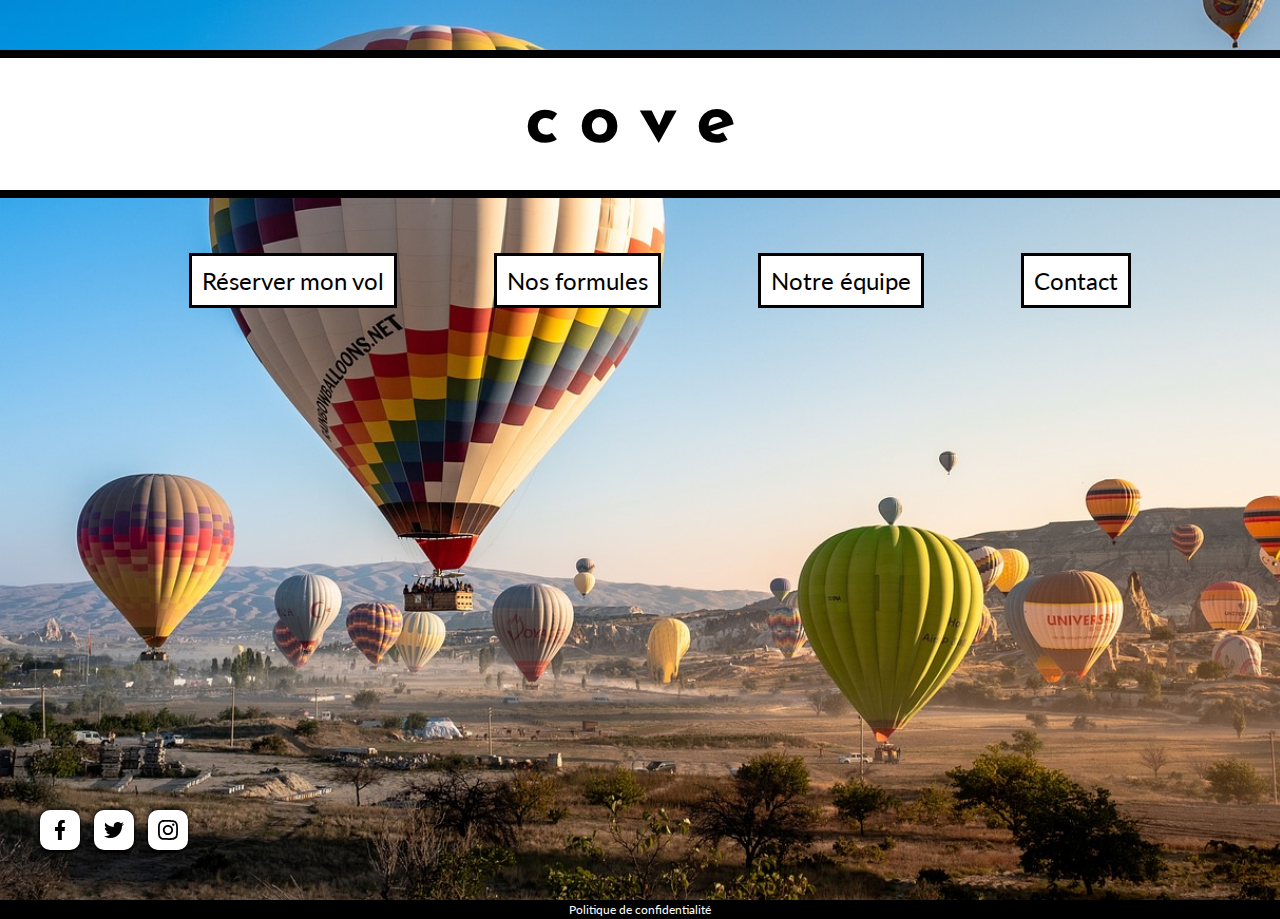
<file: index.html>
<!DOCTYPE html>
<html lang="en">
<head>
    <meta charset="UTF-8">
    <meta name="viewport" content="width=device-width, initial-scale=1.0">
    <link rel="stylesheet" href="css/style.css">
    <title>COVE</title>
</head>
<body>
    <div class="home">
        <div class="header_home">
            <h1>cove</h1>
            <nav>
                <ul class="laptop_home">
                    <a href="reservation.html"><li >Réserver mon vol</li></a>
                    <a href="formules.html"><li>Nos formules</li></a>
                    <a href="equipe.html"><li>Notre équipe</li></a>
                    <a href="contact.html"><li>Contact</li></a>
                </ul>
            </nav>
        </div>
        <div class="flottant-header">
            <svg viewBox="-5 0 20 20" version="1.1" xmlns="http://www.w3.org/2000/svg" xmlns:xlink="http://www.w3.org/1999/xlink" fill="#000000"><g id="SVGRepo_bgCarrier" stroke-width="0"></g><g id="SVGRepo_tracerCarrier" stroke-linecap="round" stroke-linejoin="round"></g><g id="SVGRepo_iconCarrier"> <title>facebook [#176]</title> <desc>Created with Sketch.</desc> <defs> </defs> <g id="Page-1" stroke="none" stroke-width="1" fill="none" fill-rule="evenodd"> <g id="Dribbble-Light-Preview" transform="translate(-385.000000, -7399.000000)" fill="#000000"> <g id="icons" transform="translate(56.000000, 160.000000)"> <path d="M335.821282,7259 L335.821282,7250 L338.553693,7250 L339,7246 L335.821282,7246 L335.821282,7244.052 C335.821282,7243.022 335.847593,7242 337.286884,7242 L338.744689,7242 L338.744689,7239.14 C338.744689,7239.097 337.492497,7239 336.225687,7239 C333.580004,7239 331.923407,7240.657 331.923407,7243.7 L331.923407,7246 L329,7246 L329,7250 L331.923407,7250 L331.923407,7259 L335.821282,7259 Z" id="facebook-[#176]"> </path> </g> </g> </g> </g></svg>
            <svg viewBox="0 -2 20 20" version="1.1" xmlns="http://www.w3.org/2000/svg" xmlns:xlink="http://www.w3.org/1999/xlink" fill="#000000"><g id="SVGRepo_bgCarrier" stroke-width="0"></g><g id="SVGRepo_tracerCarrier" stroke-linecap="round" stroke-linejoin="round"></g><g id="SVGRepo_iconCarrier"> <title>twitter [#154]</title> <desc>Created with Sketch.</desc> <defs> </defs> <g id="Page-1" stroke="none" stroke-width="1" fill="none" fill-rule="evenodd"> <g id="Dribbble-Light-Preview" transform="translate(-60.000000, -7521.000000)" fill="#000000"> <g id="icons" transform="translate(56.000000, 160.000000)"> <path d="M10.29,7377 C17.837,7377 21.965,7370.84365 21.965,7365.50546 C21.965,7365.33021 21.965,7365.15595 21.953,7364.98267 C22.756,7364.41163 23.449,7363.70276 24,7362.8915 C23.252,7363.21837 22.457,7363.433 21.644,7363.52751 C22.5,7363.02244 23.141,7362.2289 23.448,7361.2926 C22.642,7361.76321 21.761,7362.095 20.842,7362.27321 C19.288,7360.64674 16.689,7360.56798 15.036,7362.09796 C13.971,7363.08447 13.518,7364.55538 13.849,7365.95835 C10.55,7365.79492 7.476,7364.261 5.392,7361.73762 C4.303,7363.58363 4.86,7365.94457 6.663,7367.12996 C6.01,7367.11125 5.371,7366.93797 4.8,7366.62489 L4.8,7366.67608 C4.801,7368.5989 6.178,7370.2549 8.092,7370.63591 C7.488,7370.79836 6.854,7370.82199 6.24,7370.70483 C6.777,7372.35099 8.318,7373.47829 10.073,7373.51078 C8.62,7374.63513 6.825,7375.24554 4.977,7375.24358 C4.651,7375.24259 4.325,7375.22388 4,7375.18549 C5.877,7376.37088 8.06,7377 10.29,7376.99705" id="twitter-[#154]"> </path> </g> </g> </g> </g></svg>
            <svg viewBox="0 0 20 20" version="1.1" xmlns="http://www.w3.org/2000/svg" xmlns:xlink="http://www.w3.org/1999/xlink" fill="#000000"><g id="SVGRepo_bgCarrier" stroke-width="0"></g><g id="SVGRepo_tracerCarrier" stroke-linecap="round" stroke-linejoin="round"></g><g id="SVGRepo_iconCarrier"> <title>instagram [#167]</title> <desc>Created with Sketch.</desc> <defs> </defs> <g id="Page-1" stroke="none" stroke-width="1" fill="none" fill-rule="evenodd"> <g id="Dribbble-Light-Preview" transform="translate(-340.000000, -7439.000000)" fill="#000000"> <g id="icons" transform="translate(56.000000, 160.000000)"> <path d="M289.869652,7279.12273 C288.241769,7279.19618 286.830805,7279.5942 285.691486,7280.72871 C284.548187,7281.86918 284.155147,7283.28558 284.081514,7284.89653 C284.035742,7285.90201 283.768077,7293.49818 284.544207,7295.49028 C285.067597,7296.83422 286.098457,7297.86749 287.454694,7298.39256 C288.087538,7298.63872 288.809936,7298.80547 289.869652,7298.85411 C298.730467,7299.25511 302.015089,7299.03674 303.400182,7295.49028 C303.645956,7294.859 303.815113,7294.1374 303.86188,7293.08031 C304.26686,7284.19677 303.796207,7282.27117 302.251908,7280.72871 C301.027016,7279.50685 299.5862,7278.67508 289.869652,7279.12273 M289.951245,7297.06748 C288.981083,7297.0238 288.454707,7296.86201 288.103459,7296.72603 C287.219865,7296.3826 286.556174,7295.72155 286.214876,7294.84312 C285.623823,7293.32944 285.819846,7286.14023 285.872583,7284.97693 C285.924325,7283.83745 286.155174,7282.79624 286.959165,7281.99226 C287.954203,7280.99968 289.239792,7280.51332 297.993144,7280.90837 C299.135448,7280.95998 300.179243,7281.19026 300.985224,7281.99226 C301.980262,7282.98483 302.473801,7284.28014 302.071806,7292.99991 C302.028024,7293.96767 301.865833,7294.49274 301.729513,7294.84312 C300.829003,7297.15085 298.757333,7297.47145 289.951245,7297.06748 M298.089663,7283.68956 C298.089663,7284.34665 298.623998,7284.88065 299.283709,7284.88065 C299.943419,7284.88065 300.47875,7284.34665 300.47875,7283.68956 C300.47875,7283.03248 299.943419,7282.49847 299.283709,7282.49847 C298.623998,7282.49847 298.089663,7283.03248 298.089663,7283.68956 M288.862673,7288.98792 C288.862673,7291.80286 291.150266,7294.08479 293.972194,7294.08479 C296.794123,7294.08479 299.081716,7291.80286 299.081716,7288.98792 C299.081716,7286.17298 296.794123,7283.89205 293.972194,7283.89205 C291.150266,7283.89205 288.862673,7286.17298 288.862673,7288.98792 M290.655732,7288.98792 C290.655732,7287.16159 292.140329,7285.67967 293.972194,7285.67967 C295.80406,7285.67967 297.288657,7287.16159 297.288657,7288.98792 C297.288657,7290.81525 295.80406,7292.29716 293.972194,7292.29716 C292.140329,7292.29716 290.655732,7290.81525 290.655732,7288.98792" id="instagram-[#167]"> </path> </g> </g> </g> </g></svg>

        </div>
    </div>

    <nav class="nav-phone">
        <ul class="nav-phone_ul">
            <a href="reservation.html"><li><svg viewBox="0 0 24 24" fill="none" xmlns="http://www.w3.org/2000/svg"><g id="SVGRepo_bgCarrier" stroke-width="0"></g><g id="SVGRepo_tracerCarrier" stroke-linecap="round" stroke-linejoin="round"></g><g id="SVGRepo_iconCarrier"> <path d="M8 2V5" stroke="#ffffff" stroke-width="1.5" stroke-miterlimit="10" stroke-linecap="round" stroke-linejoin="round"></path> <path d="M16 2V5" stroke="#ffffff" stroke-width="1.5" stroke-miterlimit="10" stroke-linecap="round" stroke-linejoin="round"></path> <path d="M3.5 9.08997H20.5" stroke="#ffffff" stroke-width="1.5" stroke-miterlimit="10" stroke-linecap="round" stroke-linejoin="round"></path> <path d="M22 19C22 19.75 21.79 20.46 21.42 21.06C20.73 22.22 19.46 23 18 23C16.99 23 16.07 22.63 15.37 22C15.06 21.74 14.79 21.42 14.58 21.06C14.21 20.46 14 19.75 14 19C14 16.79 15.79 15 18 15C19.2 15 20.27 15.53 21 16.36C21.62 17.07 22 17.99 22 19Z" stroke="#ffffff" stroke-width="1.5" stroke-miterlimit="10" stroke-linecap="round" stroke-linejoin="round"></path> <path d="M16.4399 19L17.4299 19.99L19.5599 18.02" stroke="#ffffff" stroke-width="1.5" stroke-linecap="round" stroke-linejoin="round"></path> <path d="M21 8.5V16.36C20.27 15.53 19.2 15 18 15C15.79 15 14 16.79 14 19C14 19.75 14.21 20.46 14.58 21.06C14.79 21.42 15.06 21.74 15.37 22H8C4.5 22 3 20 3 17V8.5C3 5.5 4.5 3.5 8 3.5H16C19.5 3.5 21 5.5 21 8.5Z" stroke="#ffffff" stroke-width="1.5" stroke-miterlimit="10" stroke-linecap="round" stroke-linejoin="round"></path> <path d="M11.9955 13.7H12.0045" stroke="#ffffff" stroke-width="2" stroke-linecap="round" stroke-linejoin="round"></path> <path d="M8.29431 13.7H8.30329" stroke="#ffffff" stroke-width="2" stroke-linecap="round" stroke-linejoin="round"></path> <path d="M8.29431 16.7H8.30329" stroke="#ffffff" stroke-width="2" stroke-linecap="round" stroke-linejoin="round"></path> </g></svg></li></a>
            <a href="formules.html"><li><svg viewBox="0 0 24 24" fill="none" xmlns="http://www.w3.org/2000/svg"><g id="SVGRepo_bgCarrier" stroke-width="0"></g><g id="SVGRepo_tracerCarrier" stroke-linecap="round" stroke-linejoin="round"></g><g id="SVGRepo_iconCarrier"> <path d="M21.93 6.76001L18.56 20.29C18.32 21.3 17.42 22 16.38 22H3.24001C1.73001 22 0.650023 20.5199 1.10002 19.0699L5.31001 5.55005C5.60001 4.61005 6.47003 3.95996 7.45003 3.95996H19.75C20.7 3.95996 21.49 4.53997 21.82 5.33997C22.01 5.76997 22.05 6.26001 21.93 6.76001Z" stroke="#ffffff" stroke-width="1.5" stroke-miterlimit="10"></path> <path d="M16 22H20.78C22.07 22 23.08 20.91 22.99 19.62L22 6" stroke="#ffffff" stroke-width="1.5" stroke-miterlimit="10" stroke-linecap="round" stroke-linejoin="round"></path> <path d="M9.67999 6.38L10.72 2.06006" stroke="#ffffff" stroke-width="1.5" stroke-miterlimit="10" stroke-linecap="round" stroke-linejoin="round"></path> <path d="M16.38 6.39001L17.32 2.05005" stroke="#ffffff" stroke-width="1.5" stroke-miterlimit="10" stroke-linecap="round" stroke-linejoin="round"></path> <path d="M7.70001 12H15.7" stroke="#ffffff" stroke-width="1.5" stroke-miterlimit="10" stroke-linecap="round" stroke-linejoin="round"></path> <path d="M6.70001 16H14.7" stroke="#ffffff" stroke-width="1.5" stroke-miterlimit="10" stroke-linecap="round" stroke-linejoin="round"></path> </g></svg></li></a>
            <a href="equipe.html"><li><svg viewBox="0 0 24 24" fill="none" xmlns="http://www.w3.org/2000/svg"><g id="SVGRepo_bgCarrier" stroke-width="0"></g><g id="SVGRepo_tracerCarrier" stroke-linecap="round" stroke-linejoin="round"></g><g id="SVGRepo_iconCarrier"> <path d="M9.16006 10.87C9.06006 10.86 8.94006 10.86 8.83006 10.87C6.45006 10.79 4.56006 8.84 4.56006 6.44C4.56006 3.99 6.54006 2 9.00006 2C11.4501 2 13.4401 3.99 13.4401 6.44C13.4301 8.84 11.5401 10.79 9.16006 10.87Z" stroke="#ffffff" stroke-width="1.5" stroke-linecap="round" stroke-linejoin="round"></path> <path d="M16.41 4C18.35 4 19.91 5.57 19.91 7.5C19.91 9.39 18.41 10.93 16.54 11C16.46 10.99 16.37 10.99 16.28 11" stroke="#ffffff" stroke-width="1.5" stroke-linecap="round" stroke-linejoin="round"></path> <path d="M4.15997 14.56C1.73997 16.18 1.73997 18.82 4.15997 20.43C6.90997 22.27 11.42 22.27 14.17 20.43C16.59 18.81 16.59 16.17 14.17 14.56C11.43 12.73 6.91997 12.73 4.15997 14.56Z" stroke="#ffffff" stroke-width="1.5" stroke-linecap="round" stroke-linejoin="round"></path> <path d="M18.3401 20C19.0601 19.85 19.7401 19.56 20.3001 19.13C21.8601 17.96 21.8601 16.03 20.3001 14.86C19.7501 14.44 19.0801 14.16 18.3701 14" stroke="#ffffff" stroke-width="1.5" stroke-linecap="round" stroke-linejoin="round"></path> </g></svg></li></a>
            <a href="contact.html"><li><svg viewBox="0 0 24 24" fill="none" xmlns="http://www.w3.org/2000/svg"><g id="SVGRepo_bgCarrier" stroke-width="0"></g><g id="SVGRepo_tracerCarrier" stroke-linecap="round" stroke-linejoin="round"></g><g id="SVGRepo_iconCarrier"> <path d="M22 6.25V11.35C22 12.62 21.58 13.69 20.83 14.43C20.09 15.18 19.02 15.6 17.75 15.6V17.41C17.75 18.09 16.99 18.5 16.43 18.12L15.46 17.48C15.55 17.17 15.59 16.83 15.59 16.47V12.4C15.59 10.36 14.23 9 12.19 9H5.39999C5.25999 9 5.13 9.01002 5 9.02002V6.25C5 3.7 6.7 2 9.25 2H17.75C20.3 2 22 3.7 22 6.25Z" stroke="#ffffff" stroke-width="1.5" stroke-miterlimit="10" stroke-linecap="round" stroke-linejoin="round"></path> <path d="M15.59 12.4V16.47C15.59 16.83 15.55 17.17 15.46 17.48C15.09 18.95 13.87 19.87 12.19 19.87H9.47L6.45 21.88C6 22.19 5.39999 21.86 5.39999 21.32V19.87C4.37999 19.87 3.53 19.53 2.94 18.94C2.34 18.34 2 17.49 2 16.47V12.4C2 10.5 3.18 9.19002 5 9.02002C5.13 9.01002 5.25999 9 5.39999 9H12.19C14.23 9 15.59 10.36 15.59 12.4Z" stroke="#ffffff" stroke-width="1.5" stroke-miterlimit="10" stroke-linecap="round" stroke-linejoin="round"></path> </g></svg></li></a>
        </ul>
    </nav>

    <footer>
        <a href="#">Politique de confidentialité</a>
    </footer>
    
</body>
</html>
</file>
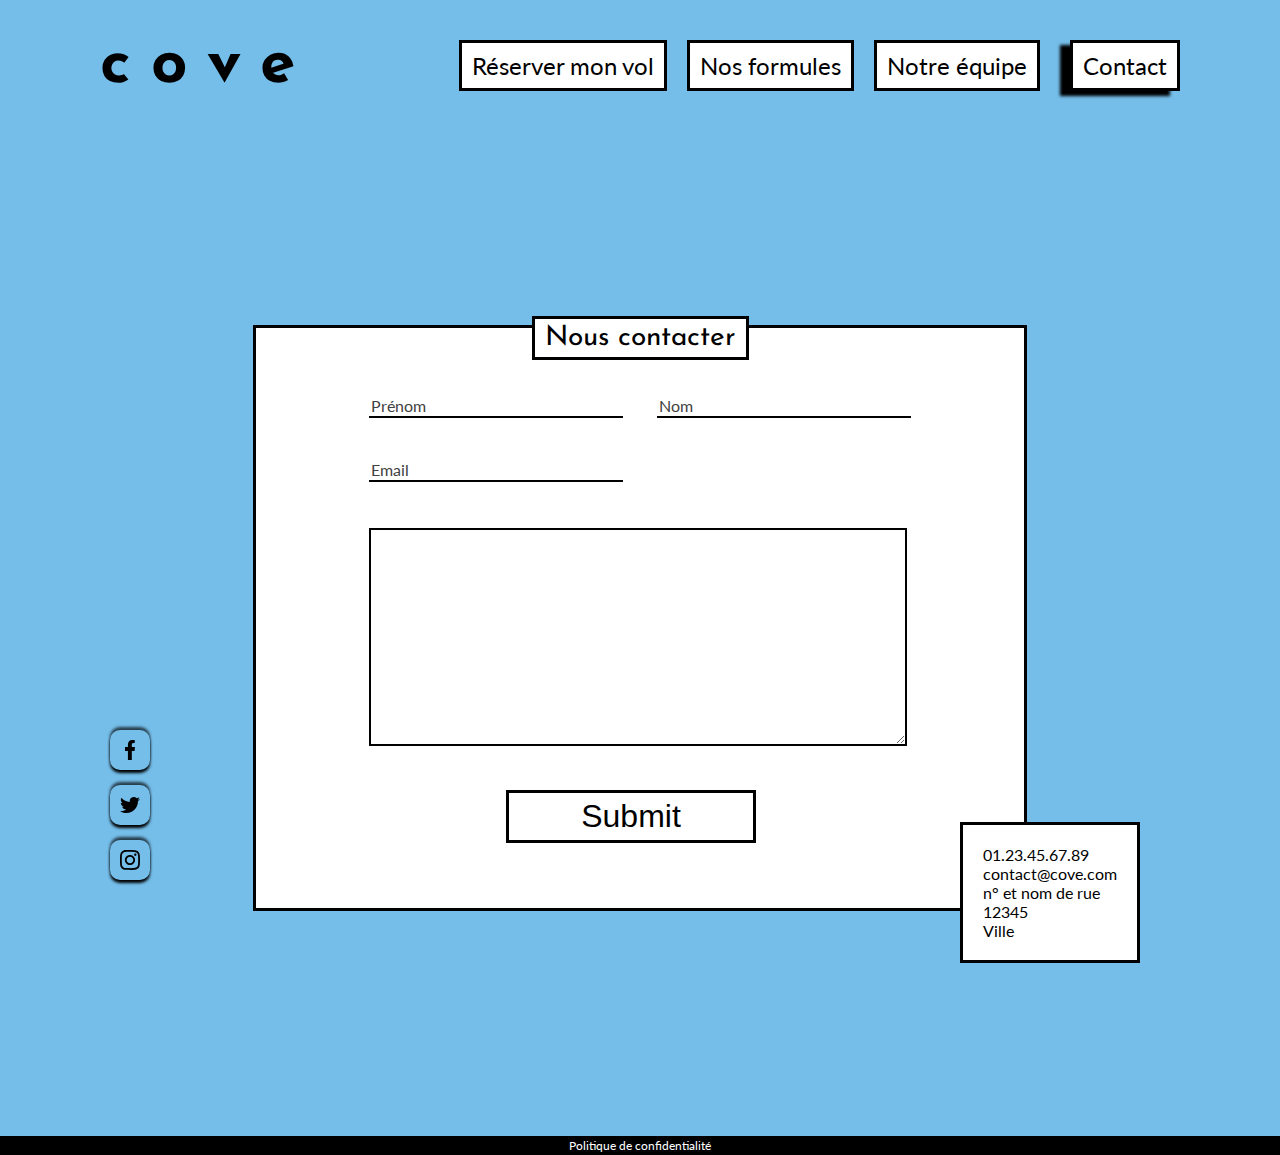
<file: contact.html>
<!DOCTYPE html>
<html lang="en">
<head>
    <meta charset="UTF-8">
    <meta name="viewport" content="width=device-width, initial-scale=1.0">
    <link rel="stylesheet" href="./css/style.css" >
    <title>COVE - Contact</title>
</head>
<body>
    <header>
        <h1><a href="index.html">cove</a></h1>
            <nav>
                <ul class="laptop">
                    <a href="reservation.html"><li >Réserver mon vol</li></a>
                    <a href="formules.html"><li>Nos formules</li></a>
                    <a href="equipe.html"><li>Notre équipe</li></a>
                    <span class="active"><a href="contact.html"><li>Contact</li></a></span>
                </ul>
            </nav>
    </header>
    <section class="title">
        <h2>Nous contacter</h2>
    </section>
    <section class="contact">
        <form action="" method="GET">
            <fieldset>
                <input type="text" placeholder="Prénom">
                <input type="text" placeholder="Nom">
            </fieldset>
            <fieldset>
                <input type="email" placeholder="Email">
            </fieldset>
            <fieldset>
                <textarea name="observations"></textarea>
            </fieldset>
            <div class="form-button-container">
                <div class="form-blank"></div> <!-- pour avoir le bouton au milieu -->
                <input type="submit" class="form-button">
            </div>
        </form>
        <aside class="infos">
            <p>01.23.45.67.89</p>
            <p>contact@cove.com</p>
            <p>n° et nom de rue<br>
            12345<br>
            Ville</p>
        </aside>    
    </section>
    <div class="confidentialite">
        <a href="#">Politique de confidentialité</a>
    </div>
    <div class="flottant">
        <svg viewBox="-5 0 20 20" version="1.1" xmlns="http://www.w3.org/2000/svg" xmlns:xlink="http://www.w3.org/1999/xlink" fill="#000000"><g id="SVGRepo_bgCarrier" stroke-width="0"></g><g id="SVGRepo_tracerCarrier" stroke-linecap="round" stroke-linejoin="round"></g><g id="SVGRepo_iconCarrier"> <title>facebook [#176]</title> <desc>Created with Sketch.</desc> <defs> </defs> <g id="Page-1" stroke="none" stroke-width="1" fill="none" fill-rule="evenodd"> <g id="Dribbble-Light-Preview" transform="translate(-385.000000, -7399.000000)" fill="#000000"> <g id="icons" transform="translate(56.000000, 160.000000)"> <path d="M335.821282,7259 L335.821282,7250 L338.553693,7250 L339,7246 L335.821282,7246 L335.821282,7244.052 C335.821282,7243.022 335.847593,7242 337.286884,7242 L338.744689,7242 L338.744689,7239.14 C338.744689,7239.097 337.492497,7239 336.225687,7239 C333.580004,7239 331.923407,7240.657 331.923407,7243.7 L331.923407,7246 L329,7246 L329,7250 L331.923407,7250 L331.923407,7259 L335.821282,7259 Z" id="facebook-[#176]"> </path> </g> </g> </g> </g></svg>
        <svg viewBox="0 -2 20 20" version="1.1" xmlns="http://www.w3.org/2000/svg" xmlns:xlink="http://www.w3.org/1999/xlink" fill="#000000"><g id="SVGRepo_bgCarrier" stroke-width="0"></g><g id="SVGRepo_tracerCarrier" stroke-linecap="round" stroke-linejoin="round"></g><g id="SVGRepo_iconCarrier"> <title>twitter [#154]</title> <desc>Created with Sketch.</desc> <defs> </defs> <g id="Page-1" stroke="none" stroke-width="1" fill="none" fill-rule="evenodd"> <g id="Dribbble-Light-Preview" transform="translate(-60.000000, -7521.000000)" fill="#000000"> <g id="icons" transform="translate(56.000000, 160.000000)"> <path d="M10.29,7377 C17.837,7377 21.965,7370.84365 21.965,7365.50546 C21.965,7365.33021 21.965,7365.15595 21.953,7364.98267 C22.756,7364.41163 23.449,7363.70276 24,7362.8915 C23.252,7363.21837 22.457,7363.433 21.644,7363.52751 C22.5,7363.02244 23.141,7362.2289 23.448,7361.2926 C22.642,7361.76321 21.761,7362.095 20.842,7362.27321 C19.288,7360.64674 16.689,7360.56798 15.036,7362.09796 C13.971,7363.08447 13.518,7364.55538 13.849,7365.95835 C10.55,7365.79492 7.476,7364.261 5.392,7361.73762 C4.303,7363.58363 4.86,7365.94457 6.663,7367.12996 C6.01,7367.11125 5.371,7366.93797 4.8,7366.62489 L4.8,7366.67608 C4.801,7368.5989 6.178,7370.2549 8.092,7370.63591 C7.488,7370.79836 6.854,7370.82199 6.24,7370.70483 C6.777,7372.35099 8.318,7373.47829 10.073,7373.51078 C8.62,7374.63513 6.825,7375.24554 4.977,7375.24358 C4.651,7375.24259 4.325,7375.22388 4,7375.18549 C5.877,7376.37088 8.06,7377 10.29,7376.99705" id="twitter-[#154]"> </path> </g> </g> </g> </g></svg>
        <svg viewBox="0 0 20 20" version="1.1" xmlns="http://www.w3.org/2000/svg" xmlns:xlink="http://www.w3.org/1999/xlink" fill="#000000"><g id="SVGRepo_bgCarrier" stroke-width="0"></g><g id="SVGRepo_tracerCarrier" stroke-linecap="round" stroke-linejoin="round"></g><g id="SVGRepo_iconCarrier"> <title>instagram [#167]</title> <desc>Created with Sketch.</desc> <defs> </defs> <g id="Page-1" stroke="none" stroke-width="1" fill="none" fill-rule="evenodd"> <g id="Dribbble-Light-Preview" transform="translate(-340.000000, -7439.000000)" fill="#000000"> <g id="icons" transform="translate(56.000000, 160.000000)"> <path d="M289.869652,7279.12273 C288.241769,7279.19618 286.830805,7279.5942 285.691486,7280.72871 C284.548187,7281.86918 284.155147,7283.28558 284.081514,7284.89653 C284.035742,7285.90201 283.768077,7293.49818 284.544207,7295.49028 C285.067597,7296.83422 286.098457,7297.86749 287.454694,7298.39256 C288.087538,7298.63872 288.809936,7298.80547 289.869652,7298.85411 C298.730467,7299.25511 302.015089,7299.03674 303.400182,7295.49028 C303.645956,7294.859 303.815113,7294.1374 303.86188,7293.08031 C304.26686,7284.19677 303.796207,7282.27117 302.251908,7280.72871 C301.027016,7279.50685 299.5862,7278.67508 289.869652,7279.12273 M289.951245,7297.06748 C288.981083,7297.0238 288.454707,7296.86201 288.103459,7296.72603 C287.219865,7296.3826 286.556174,7295.72155 286.214876,7294.84312 C285.623823,7293.32944 285.819846,7286.14023 285.872583,7284.97693 C285.924325,7283.83745 286.155174,7282.79624 286.959165,7281.99226 C287.954203,7280.99968 289.239792,7280.51332 297.993144,7280.90837 C299.135448,7280.95998 300.179243,7281.19026 300.985224,7281.99226 C301.980262,7282.98483 302.473801,7284.28014 302.071806,7292.99991 C302.028024,7293.96767 301.865833,7294.49274 301.729513,7294.84312 C300.829003,7297.15085 298.757333,7297.47145 289.951245,7297.06748 M298.089663,7283.68956 C298.089663,7284.34665 298.623998,7284.88065 299.283709,7284.88065 C299.943419,7284.88065 300.47875,7284.34665 300.47875,7283.68956 C300.47875,7283.03248 299.943419,7282.49847 299.283709,7282.49847 C298.623998,7282.49847 298.089663,7283.03248 298.089663,7283.68956 M288.862673,7288.98792 C288.862673,7291.80286 291.150266,7294.08479 293.972194,7294.08479 C296.794123,7294.08479 299.081716,7291.80286 299.081716,7288.98792 C299.081716,7286.17298 296.794123,7283.89205 293.972194,7283.89205 C291.150266,7283.89205 288.862673,7286.17298 288.862673,7288.98792 M290.655732,7288.98792 C290.655732,7287.16159 292.140329,7285.67967 293.972194,7285.67967 C295.80406,7285.67967 297.288657,7287.16159 297.288657,7288.98792 C297.288657,7290.81525 295.80406,7292.29716 293.972194,7292.29716 C292.140329,7292.29716 290.655732,7290.81525 290.655732,7288.98792" id="instagram-[#167]"> </path> </g> </g> </g> </g></svg>

    </div>
    <nav class="nav-phone">
        <ul class="nav-phone_ul">
            <a href="reservation.html"><li><svg viewBox="0 0 24 24" fill="none" xmlns="http://www.w3.org/2000/svg"><g id="SVGRepo_bgCarrier" stroke-width="0"></g><g id="SVGRepo_tracerCarrier" stroke-linecap="round" stroke-linejoin="round"></g><g id="SVGRepo_iconCarrier"> <path d="M8 2V5" stroke="#ffffff" stroke-width="1.5" stroke-miterlimit="10" stroke-linecap="round" stroke-linejoin="round"></path> <path d="M16 2V5" stroke="#ffffff" stroke-width="1.5" stroke-miterlimit="10" stroke-linecap="round" stroke-linejoin="round"></path> <path d="M3.5 9.08997H20.5" stroke="#ffffff" stroke-width="1.5" stroke-miterlimit="10" stroke-linecap="round" stroke-linejoin="round"></path> <path d="M22 19C22 19.75 21.79 20.46 21.42 21.06C20.73 22.22 19.46 23 18 23C16.99 23 16.07 22.63 15.37 22C15.06 21.74 14.79 21.42 14.58 21.06C14.21 20.46 14 19.75 14 19C14 16.79 15.79 15 18 15C19.2 15 20.27 15.53 21 16.36C21.62 17.07 22 17.99 22 19Z" stroke="#ffffff" stroke-width="1.5" stroke-miterlimit="10" stroke-linecap="round" stroke-linejoin="round"></path> <path d="M16.4399 19L17.4299 19.99L19.5599 18.02" stroke="#ffffff" stroke-width="1.5" stroke-linecap="round" stroke-linejoin="round"></path> <path d="M21 8.5V16.36C20.27 15.53 19.2 15 18 15C15.79 15 14 16.79 14 19C14 19.75 14.21 20.46 14.58 21.06C14.79 21.42 15.06 21.74 15.37 22H8C4.5 22 3 20 3 17V8.5C3 5.5 4.5 3.5 8 3.5H16C19.5 3.5 21 5.5 21 8.5Z" stroke="#ffffff" stroke-width="1.5" stroke-miterlimit="10" stroke-linecap="round" stroke-linejoin="round"></path> <path d="M11.9955 13.7H12.0045" stroke="#ffffff" stroke-width="2" stroke-linecap="round" stroke-linejoin="round"></path> <path d="M8.29431 13.7H8.30329" stroke="#ffffff" stroke-width="2" stroke-linecap="round" stroke-linejoin="round"></path> <path d="M8.29431 16.7H8.30329" stroke="#ffffff" stroke-width="2" stroke-linecap="round" stroke-linejoin="round"></path> </g></svg></li></a>
            <a href="formules.html"><li><svg viewBox="0 0 24 24" fill="none" xmlns="http://www.w3.org/2000/svg"><g id="SVGRepo_bgCarrier" stroke-width="0"></g><g id="SVGRepo_tracerCarrier" stroke-linecap="round" stroke-linejoin="round"></g><g id="SVGRepo_iconCarrier"> <path d="M21.93 6.76001L18.56 20.29C18.32 21.3 17.42 22 16.38 22H3.24001C1.73001 22 0.650023 20.5199 1.10002 19.0699L5.31001 5.55005C5.60001 4.61005 6.47003 3.95996 7.45003 3.95996H19.75C20.7 3.95996 21.49 4.53997 21.82 5.33997C22.01 5.76997 22.05 6.26001 21.93 6.76001Z" stroke="#ffffff" stroke-width="1.5" stroke-miterlimit="10"></path> <path d="M16 22H20.78C22.07 22 23.08 20.91 22.99 19.62L22 6" stroke="#ffffff" stroke-width="1.5" stroke-miterlimit="10" stroke-linecap="round" stroke-linejoin="round"></path> <path d="M9.67999 6.38L10.72 2.06006" stroke="#ffffff" stroke-width="1.5" stroke-miterlimit="10" stroke-linecap="round" stroke-linejoin="round"></path> <path d="M16.38 6.39001L17.32 2.05005" stroke="#ffffff" stroke-width="1.5" stroke-miterlimit="10" stroke-linecap="round" stroke-linejoin="round"></path> <path d="M7.70001 12H15.7" stroke="#ffffff" stroke-width="1.5" stroke-miterlimit="10" stroke-linecap="round" stroke-linejoin="round"></path> <path d="M6.70001 16H14.7" stroke="#ffffff" stroke-width="1.5" stroke-miterlimit="10" stroke-linecap="round" stroke-linejoin="round"></path> </g></svg></li></a>
            <a href="equipe.html"><li><svg viewBox="0 0 24 24" fill="none" xmlns="http://www.w3.org/2000/svg"><g id="SVGRepo_bgCarrier" stroke-width="0"></g><g id="SVGRepo_tracerCarrier" stroke-linecap="round" stroke-linejoin="round"></g><g id="SVGRepo_iconCarrier"> <path d="M9.16006 10.87C9.06006 10.86 8.94006 10.86 8.83006 10.87C6.45006 10.79 4.56006 8.84 4.56006 6.44C4.56006 3.99 6.54006 2 9.00006 2C11.4501 2 13.4401 3.99 13.4401 6.44C13.4301 8.84 11.5401 10.79 9.16006 10.87Z" stroke="#ffffff" stroke-width="1.5" stroke-linecap="round" stroke-linejoin="round"></path> <path d="M16.41 4C18.35 4 19.91 5.57 19.91 7.5C19.91 9.39 18.41 10.93 16.54 11C16.46 10.99 16.37 10.99 16.28 11" stroke="#ffffff" stroke-width="1.5" stroke-linecap="round" stroke-linejoin="round"></path> <path d="M4.15997 14.56C1.73997 16.18 1.73997 18.82 4.15997 20.43C6.90997 22.27 11.42 22.27 14.17 20.43C16.59 18.81 16.59 16.17 14.17 14.56C11.43 12.73 6.91997 12.73 4.15997 14.56Z" stroke="#ffffff" stroke-width="1.5" stroke-linecap="round" stroke-linejoin="round"></path> <path d="M18.3401 20C19.0601 19.85 19.7401 19.56 20.3001 19.13C21.8601 17.96 21.8601 16.03 20.3001 14.86C19.7501 14.44 19.0801 14.16 18.3701 14" stroke="#ffffff" stroke-width="1.5" stroke-linecap="round" stroke-linejoin="round"></path> </g></svg></li></a>
            <a href="contact.html"><li><svg viewBox="0 0 24 24" fill="none" xmlns="http://www.w3.org/2000/svg"><g id="SVGRepo_bgCarrier" stroke-width="0"></g><g id="SVGRepo_tracerCarrier" stroke-linecap="round" stroke-linejoin="round"></g><g id="SVGRepo_iconCarrier"> <path d="M22 6.25V11.35C22 12.62 21.58 13.69 20.83 14.43C20.09 15.18 19.02 15.6 17.75 15.6V17.41C17.75 18.09 16.99 18.5 16.43 18.12L15.46 17.48C15.55 17.17 15.59 16.83 15.59 16.47V12.4C15.59 10.36 14.23 9 12.19 9H5.39999C5.25999 9 5.13 9.01002 5 9.02002V6.25C5 3.7 6.7 2 9.25 2H17.75C20.3 2 22 3.7 22 6.25Z" stroke="#75beea" stroke-width="1.5" stroke-miterlimit="10" stroke-linecap="round" stroke-linejoin="round"></path> <path d="M15.59 12.4V16.47C15.59 16.83 15.55 17.17 15.46 17.48C15.09 18.95 13.87 19.87 12.19 19.87H9.47L6.45 21.88C6 22.19 5.39999 21.86 5.39999 21.32V19.87C4.37999 19.87 3.53 19.53 2.94 18.94C2.34 18.34 2 17.49 2 16.47V12.4C2 10.5 3.18 9.19002 5 9.02002C5.13 9.01002 5.25999 9 5.39999 9H12.19C14.23 9 15.59 10.36 15.59 12.4Z" stroke="#75beea" stroke-width="1.5" stroke-miterlimit="10" stroke-linecap="round" stroke-linejoin="round"></path> </g></svg></li></a>
        </ul>
    </nav>
    <footer>
        <a href="#">Politique de confidentialité</a>
    </footer>
</body>
</html>
</file>
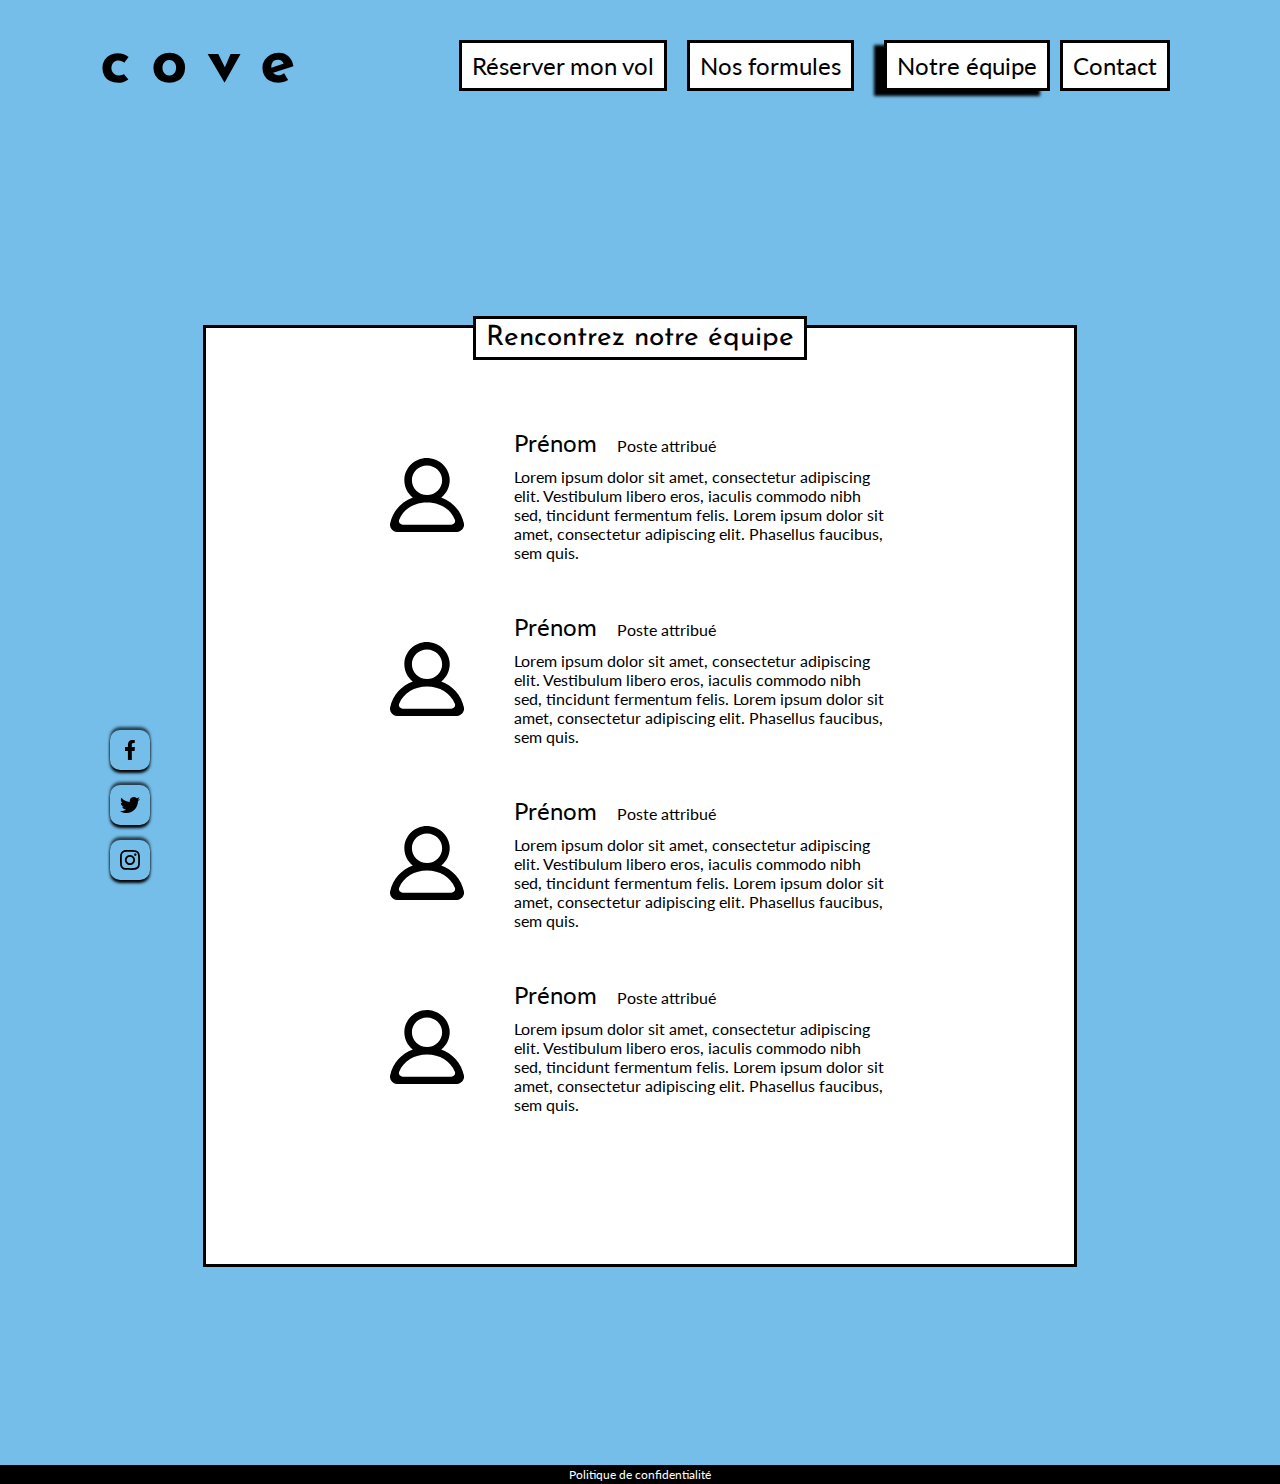
<file: equipe.html>
<!DOCTYPE html>
<html lang="en">
<head>
    <meta charset="UTF-8">
    <meta name="viewport" content="width=device-width, initial-scale=1.0">
    <link rel="stylesheet" href="./css/style.css" >
    <title>COVE - Equipe</title>
</head>
<body>
    <header>
        <h1><a href="index.html">cove</a></h1>
            <nav>
                <ul class="laptop">
                    <a href="reservation.html"><li >Réserver mon vol</li></a>
                    <a href="formules.html"><li>Nos formules</li></a>
                    <span class="active"><a href="equipe.html"><li>Notre équipe</li></a></span>
                    <a href="contact.html"><li>Contact</li></a>
                </ul>
            </nav>
    </header>
    <section class="title">
        <h2>Rencontrez notre équipe</h2>
    </section>
    <section class="equipe">
        <div class="equipe-container">
            <article class="equipe_employé-l">
                <svg viewBox="0 0 20 20" version="1.1" xmlns="http://www.w3.org/2000/svg" xmlns:xlink="http://www.w3.org/1999/xlink" fill="#000000"><g id="SVGRepo_bgCarrier" stroke-width="0"></g><g id="SVGRepo_tracerCarrier" stroke-linecap="round" stroke-linejoin="round"></g><g id="SVGRepo_iconCarrier"> <title>profile_round [#1342]</title> <desc>Created with Sketch.</desc> <defs> </defs> <g id="Page-1" stroke="none" stroke-width="1" fill="none" fill-rule="evenodd"> <g id="Dribbble-Light-Preview" transform="translate(-140.000000, -2159.000000)" fill="#000000"> <g id="icons" transform="translate(56.000000, 160.000000)"> <path d="M100.562548,2016.99998 L87.4381713,2016.99998 C86.7317804,2016.99998 86.2101535,2016.30298 86.4765813,2015.66198 C87.7127655,2012.69798 90.6169306,2010.99998 93.9998492,2010.99998 C97.3837885,2010.99998 100.287954,2012.69798 101.524138,2015.66198 C101.790566,2016.30298 101.268939,2016.99998 100.562548,2016.99998 M89.9166645,2004.99998 C89.9166645,2002.79398 91.7489936,2000.99998 93.9998492,2000.99998 C96.2517256,2000.99998 98.0830339,2002.79398 98.0830339,2004.99998 C98.0830339,2007.20598 96.2517256,2008.99998 93.9998492,2008.99998 C91.7489936,2008.99998 89.9166645,2007.20598 89.9166645,2004.99998 M103.955674,2016.63598 C103.213556,2013.27698 100.892265,2010.79798 97.837022,2009.67298 C99.4560048,2008.39598 100.400241,2006.33098 100.053171,2004.06998 C99.6509769,2001.44698 97.4235996,1999.34798 94.7348224,1999.04198 C91.0232075,1998.61898 87.8750721,2001.44898 87.8750721,2004.99998 C87.8750721,2006.88998 88.7692896,2008.57398 90.1636971,2009.67298 C87.1074334,2010.79798 84.7871636,2013.27698 84.044024,2016.63598 C83.7745338,2017.85698 84.7789973,2018.99998 86.0539717,2018.99998 L101.945727,2018.99998 C103.221722,2018.99998 104.226185,2017.85698 103.955674,2016.63598" id="profile_round-[#1342]"> </path> </g> </g> </g> </g></svg>
                <div class="equipe_employé-text">
                    <div class="equipe_employé-prenom-poste"> 
                        <p><span class="prénom">Prénom</span></p>
                        <p>Poste attribué</p>
                    </div>
                    <p>Lorem ipsum dolor sit amet, consectetur adipiscing elit. Vestibulum libero eros, iaculis commodo nibh sed, tincidunt fermentum felis. Lorem ipsum dolor sit amet, consectetur adipiscing elit. Phasellus faucibus, sem quis.</p>
                </div>
            </article>
            <article class="equipe_employé-l">
                <svg viewBox="0 0 20 20" version="1.1" xmlns="http://www.w3.org/2000/svg" xmlns:xlink="http://www.w3.org/1999/xlink" fill="#000000"><g id="SVGRepo_bgCarrier" stroke-width="0"></g><g id="SVGRepo_tracerCarrier" stroke-linecap="round" stroke-linejoin="round"></g><g id="SVGRepo_iconCarrier"> <title>profile_round [#1342]</title> <desc>Created with Sketch.</desc> <defs> </defs> <g id="Page-1" stroke="none" stroke-width="1" fill="none" fill-rule="evenodd"> <g id="Dribbble-Light-Preview" transform="translate(-140.000000, -2159.000000)" fill="#000000"> <g id="icons" transform="translate(56.000000, 160.000000)"> <path d="M100.562548,2016.99998 L87.4381713,2016.99998 C86.7317804,2016.99998 86.2101535,2016.30298 86.4765813,2015.66198 C87.7127655,2012.69798 90.6169306,2010.99998 93.9998492,2010.99998 C97.3837885,2010.99998 100.287954,2012.69798 101.524138,2015.66198 C101.790566,2016.30298 101.268939,2016.99998 100.562548,2016.99998 M89.9166645,2004.99998 C89.9166645,2002.79398 91.7489936,2000.99998 93.9998492,2000.99998 C96.2517256,2000.99998 98.0830339,2002.79398 98.0830339,2004.99998 C98.0830339,2007.20598 96.2517256,2008.99998 93.9998492,2008.99998 C91.7489936,2008.99998 89.9166645,2007.20598 89.9166645,2004.99998 M103.955674,2016.63598 C103.213556,2013.27698 100.892265,2010.79798 97.837022,2009.67298 C99.4560048,2008.39598 100.400241,2006.33098 100.053171,2004.06998 C99.6509769,2001.44698 97.4235996,1999.34798 94.7348224,1999.04198 C91.0232075,1998.61898 87.8750721,2001.44898 87.8750721,2004.99998 C87.8750721,2006.88998 88.7692896,2008.57398 90.1636971,2009.67298 C87.1074334,2010.79798 84.7871636,2013.27698 84.044024,2016.63598 C83.7745338,2017.85698 84.7789973,2018.99998 86.0539717,2018.99998 L101.945727,2018.99998 C103.221722,2018.99998 104.226185,2017.85698 103.955674,2016.63598" id="profile_round-[#1342]"> </path> </g> </g> </g> </g></svg>
                <div class="equipe_employé-text">
                    <div class="equipe_employé-prenom-poste"> 
                        <p><span class="prénom">Prénom</span></p>
                        <p>Poste attribué</p>
                    </div>
                    <p>Lorem ipsum dolor sit amet, consectetur adipiscing elit. Vestibulum libero eros, iaculis commodo nibh sed, tincidunt fermentum felis. Lorem ipsum dolor sit amet, consectetur adipiscing elit. Phasellus faucibus, sem quis.</p>
                </div>
            </article>
        </div>
        <div class="equipe-container">
            <article class="equipe_employé-r">
                <svg viewBox="0 0 20 20" version="1.1" xmlns="http://www.w3.org/2000/svg" xmlns:xlink="http://www.w3.org/1999/xlink" fill="#000000"><g id="SVGRepo_bgCarrier" stroke-width="0"></g><g id="SVGRepo_tracerCarrier" stroke-linecap="round" stroke-linejoin="round"></g><g id="SVGRepo_iconCarrier"> <title>profile_round [#1342]</title> <desc>Created with Sketch.</desc> <defs> </defs> <g id="Page-1" stroke="none" stroke-width="1" fill="none" fill-rule="evenodd"> <g id="Dribbble-Light-Preview" transform="translate(-140.000000, -2159.000000)" fill="#000000"> <g id="icons" transform="translate(56.000000, 160.000000)"> <path d="M100.562548,2016.99998 L87.4381713,2016.99998 C86.7317804,2016.99998 86.2101535,2016.30298 86.4765813,2015.66198 C87.7127655,2012.69798 90.6169306,2010.99998 93.9998492,2010.99998 C97.3837885,2010.99998 100.287954,2012.69798 101.524138,2015.66198 C101.790566,2016.30298 101.268939,2016.99998 100.562548,2016.99998 M89.9166645,2004.99998 C89.9166645,2002.79398 91.7489936,2000.99998 93.9998492,2000.99998 C96.2517256,2000.99998 98.0830339,2002.79398 98.0830339,2004.99998 C98.0830339,2007.20598 96.2517256,2008.99998 93.9998492,2008.99998 C91.7489936,2008.99998 89.9166645,2007.20598 89.9166645,2004.99998 M103.955674,2016.63598 C103.213556,2013.27698 100.892265,2010.79798 97.837022,2009.67298 C99.4560048,2008.39598 100.400241,2006.33098 100.053171,2004.06998 C99.6509769,2001.44698 97.4235996,1999.34798 94.7348224,1999.04198 C91.0232075,1998.61898 87.8750721,2001.44898 87.8750721,2004.99998 C87.8750721,2006.88998 88.7692896,2008.57398 90.1636971,2009.67298 C87.1074334,2010.79798 84.7871636,2013.27698 84.044024,2016.63598 C83.7745338,2017.85698 84.7789973,2018.99998 86.0539717,2018.99998 L101.945727,2018.99998 C103.221722,2018.99998 104.226185,2017.85698 103.955674,2016.63598" id="profile_round-[#1342]"> </path> </g> </g> </g> </g></svg>
                <div class="equipe_employé-text">
                    <div class="equipe_employé-prenom-poste"> 
                        <p><span class="prénom">Prénom</span></p>
                        <p>Poste attribué</p>
                    </div>
                    <p>Lorem ipsum dolor sit amet, consectetur adipiscing elit. Vestibulum libero eros, iaculis commodo nibh sed, tincidunt fermentum felis. Lorem ipsum dolor sit amet, consectetur adipiscing elit. Phasellus faucibus, sem quis.</p>
                </div>
            </article>
            <article class="equipe_employé-r">
                <svg viewBox="0 0 20 20" version="1.1" xmlns="http://www.w3.org/2000/svg" xmlns:xlink="http://www.w3.org/1999/xlink" fill="#000000"><g id="SVGRepo_bgCarrier" stroke-width="0"></g><g id="SVGRepo_tracerCarrier" stroke-linecap="round" stroke-linejoin="round"></g><g id="SVGRepo_iconCarrier"> <title>profile_round [#1342]</title> <desc>Created with Sketch.</desc> <defs> </defs> <g id="Page-1" stroke="none" stroke-width="1" fill="none" fill-rule="evenodd"> <g id="Dribbble-Light-Preview" transform="translate(-140.000000, -2159.000000)" fill="#000000"> <g id="icons" transform="translate(56.000000, 160.000000)"> <path d="M100.562548,2016.99998 L87.4381713,2016.99998 C86.7317804,2016.99998 86.2101535,2016.30298 86.4765813,2015.66198 C87.7127655,2012.69798 90.6169306,2010.99998 93.9998492,2010.99998 C97.3837885,2010.99998 100.287954,2012.69798 101.524138,2015.66198 C101.790566,2016.30298 101.268939,2016.99998 100.562548,2016.99998 M89.9166645,2004.99998 C89.9166645,2002.79398 91.7489936,2000.99998 93.9998492,2000.99998 C96.2517256,2000.99998 98.0830339,2002.79398 98.0830339,2004.99998 C98.0830339,2007.20598 96.2517256,2008.99998 93.9998492,2008.99998 C91.7489936,2008.99998 89.9166645,2007.20598 89.9166645,2004.99998 M103.955674,2016.63598 C103.213556,2013.27698 100.892265,2010.79798 97.837022,2009.67298 C99.4560048,2008.39598 100.400241,2006.33098 100.053171,2004.06998 C99.6509769,2001.44698 97.4235996,1999.34798 94.7348224,1999.04198 C91.0232075,1998.61898 87.8750721,2001.44898 87.8750721,2004.99998 C87.8750721,2006.88998 88.7692896,2008.57398 90.1636971,2009.67298 C87.1074334,2010.79798 84.7871636,2013.27698 84.044024,2016.63598 C83.7745338,2017.85698 84.7789973,2018.99998 86.0539717,2018.99998 L101.945727,2018.99998 C103.221722,2018.99998 104.226185,2017.85698 103.955674,2016.63598" id="profile_round-[#1342]"> </path> </g> </g> </g> </g></svg>
                <div class="equipe_employé-text">
                    <div class="equipe_employé-prenom-poste"> 
                        <p><span class="prénom">Prénom</span></p>
                        <p>Poste attribué</p>
                    </div>
                    <p>Lorem ipsum dolor sit amet, consectetur adipiscing elit. Vestibulum libero eros, iaculis commodo nibh sed, tincidunt fermentum felis. Lorem ipsum dolor sit amet, consectetur adipiscing elit. Phasellus faucibus, sem quis.</p>
                </div>
            </article>
        </div>
    </section>
    </div>
    <div class="flottant">
        <svg viewBox="-5 0 20 20" version="1.1" xmlns="http://www.w3.org/2000/svg" xmlns:xlink="http://www.w3.org/1999/xlink" fill="#000000"><g id="SVGRepo_bgCarrier" stroke-width="0"></g><g id="SVGRepo_tracerCarrier" stroke-linecap="round" stroke-linejoin="round"></g><g id="SVGRepo_iconCarrier"> <title>facebook [#176]</title> <desc>Created with Sketch.</desc> <defs> </defs> <g id="Page-1" stroke="none" stroke-width="1" fill="none" fill-rule="evenodd"> <g id="Dribbble-Light-Preview" transform="translate(-385.000000, -7399.000000)" fill="#000000"> <g id="icons" transform="translate(56.000000, 160.000000)"> <path d="M335.821282,7259 L335.821282,7250 L338.553693,7250 L339,7246 L335.821282,7246 L335.821282,7244.052 C335.821282,7243.022 335.847593,7242 337.286884,7242 L338.744689,7242 L338.744689,7239.14 C338.744689,7239.097 337.492497,7239 336.225687,7239 C333.580004,7239 331.923407,7240.657 331.923407,7243.7 L331.923407,7246 L329,7246 L329,7250 L331.923407,7250 L331.923407,7259 L335.821282,7259 Z" id="facebook-[#176]"> </path> </g> </g> </g> </g></svg>
        <svg viewBox="0 -2 20 20" version="1.1" xmlns="http://www.w3.org/2000/svg" xmlns:xlink="http://www.w3.org/1999/xlink" fill="#000000"><g id="SVGRepo_bgCarrier" stroke-width="0"></g><g id="SVGRepo_tracerCarrier" stroke-linecap="round" stroke-linejoin="round"></g><g id="SVGRepo_iconCarrier"> <title>twitter [#154]</title> <desc>Created with Sketch.</desc> <defs> </defs> <g id="Page-1" stroke="none" stroke-width="1" fill="none" fill-rule="evenodd"> <g id="Dribbble-Light-Preview" transform="translate(-60.000000, -7521.000000)" fill="#000000"> <g id="icons" transform="translate(56.000000, 160.000000)"> <path d="M10.29,7377 C17.837,7377 21.965,7370.84365 21.965,7365.50546 C21.965,7365.33021 21.965,7365.15595 21.953,7364.98267 C22.756,7364.41163 23.449,7363.70276 24,7362.8915 C23.252,7363.21837 22.457,7363.433 21.644,7363.52751 C22.5,7363.02244 23.141,7362.2289 23.448,7361.2926 C22.642,7361.76321 21.761,7362.095 20.842,7362.27321 C19.288,7360.64674 16.689,7360.56798 15.036,7362.09796 C13.971,7363.08447 13.518,7364.55538 13.849,7365.95835 C10.55,7365.79492 7.476,7364.261 5.392,7361.73762 C4.303,7363.58363 4.86,7365.94457 6.663,7367.12996 C6.01,7367.11125 5.371,7366.93797 4.8,7366.62489 L4.8,7366.67608 C4.801,7368.5989 6.178,7370.2549 8.092,7370.63591 C7.488,7370.79836 6.854,7370.82199 6.24,7370.70483 C6.777,7372.35099 8.318,7373.47829 10.073,7373.51078 C8.62,7374.63513 6.825,7375.24554 4.977,7375.24358 C4.651,7375.24259 4.325,7375.22388 4,7375.18549 C5.877,7376.37088 8.06,7377 10.29,7376.99705" id="twitter-[#154]"> </path> </g> </g> </g> </g></svg>
        <svg viewBox="0 0 20 20" version="1.1" xmlns="http://www.w3.org/2000/svg" xmlns:xlink="http://www.w3.org/1999/xlink" fill="#000000"><g id="SVGRepo_bgCarrier" stroke-width="0"></g><g id="SVGRepo_tracerCarrier" stroke-linecap="round" stroke-linejoin="round"></g><g id="SVGRepo_iconCarrier"> <title>instagram [#167]</title> <desc>Created with Sketch.</desc> <defs> </defs> <g id="Page-1" stroke="none" stroke-width="1" fill="none" fill-rule="evenodd"> <g id="Dribbble-Light-Preview" transform="translate(-340.000000, -7439.000000)" fill="#000000"> <g id="icons" transform="translate(56.000000, 160.000000)"> <path d="M289.869652,7279.12273 C288.241769,7279.19618 286.830805,7279.5942 285.691486,7280.72871 C284.548187,7281.86918 284.155147,7283.28558 284.081514,7284.89653 C284.035742,7285.90201 283.768077,7293.49818 284.544207,7295.49028 C285.067597,7296.83422 286.098457,7297.86749 287.454694,7298.39256 C288.087538,7298.63872 288.809936,7298.80547 289.869652,7298.85411 C298.730467,7299.25511 302.015089,7299.03674 303.400182,7295.49028 C303.645956,7294.859 303.815113,7294.1374 303.86188,7293.08031 C304.26686,7284.19677 303.796207,7282.27117 302.251908,7280.72871 C301.027016,7279.50685 299.5862,7278.67508 289.869652,7279.12273 M289.951245,7297.06748 C288.981083,7297.0238 288.454707,7296.86201 288.103459,7296.72603 C287.219865,7296.3826 286.556174,7295.72155 286.214876,7294.84312 C285.623823,7293.32944 285.819846,7286.14023 285.872583,7284.97693 C285.924325,7283.83745 286.155174,7282.79624 286.959165,7281.99226 C287.954203,7280.99968 289.239792,7280.51332 297.993144,7280.90837 C299.135448,7280.95998 300.179243,7281.19026 300.985224,7281.99226 C301.980262,7282.98483 302.473801,7284.28014 302.071806,7292.99991 C302.028024,7293.96767 301.865833,7294.49274 301.729513,7294.84312 C300.829003,7297.15085 298.757333,7297.47145 289.951245,7297.06748 M298.089663,7283.68956 C298.089663,7284.34665 298.623998,7284.88065 299.283709,7284.88065 C299.943419,7284.88065 300.47875,7284.34665 300.47875,7283.68956 C300.47875,7283.03248 299.943419,7282.49847 299.283709,7282.49847 C298.623998,7282.49847 298.089663,7283.03248 298.089663,7283.68956 M288.862673,7288.98792 C288.862673,7291.80286 291.150266,7294.08479 293.972194,7294.08479 C296.794123,7294.08479 299.081716,7291.80286 299.081716,7288.98792 C299.081716,7286.17298 296.794123,7283.89205 293.972194,7283.89205 C291.150266,7283.89205 288.862673,7286.17298 288.862673,7288.98792 M290.655732,7288.98792 C290.655732,7287.16159 292.140329,7285.67967 293.972194,7285.67967 C295.80406,7285.67967 297.288657,7287.16159 297.288657,7288.98792 C297.288657,7290.81525 295.80406,7292.29716 293.972194,7292.29716 C292.140329,7292.29716 290.655732,7290.81525 290.655732,7288.98792" id="instagram-[#167]"> </path> </g> </g> </g> </g></svg>

    </div>

    <nav class="nav-phone">
        <ul class="nav-phone_ul">
            <a href="reservation.html"><li><svg viewBox="0 0 24 24" fill="none" xmlns="http://www.w3.org/2000/svg"><g id="SVGRepo_bgCarrier" stroke-width="0"></g><g id="SVGRepo_tracerCarrier" stroke-linecap="round" stroke-linejoin="round"></g><g id="SVGRepo_iconCarrier"> <path d="M8 2V5" stroke="#ffffff" stroke-width="1.5" stroke-miterlimit="10" stroke-linecap="round" stroke-linejoin="round"></path> <path d="M16 2V5" stroke="#ffffff" stroke-width="1.5" stroke-miterlimit="10" stroke-linecap="round" stroke-linejoin="round"></path> <path d="M3.5 9.08997H20.5" stroke="#ffffff" stroke-width="1.5" stroke-miterlimit="10" stroke-linecap="round" stroke-linejoin="round"></path> <path d="M22 19C22 19.75 21.79 20.46 21.42 21.06C20.73 22.22 19.46 23 18 23C16.99 23 16.07 22.63 15.37 22C15.06 21.74 14.79 21.42 14.58 21.06C14.21 20.46 14 19.75 14 19C14 16.79 15.79 15 18 15C19.2 15 20.27 15.53 21 16.36C21.62 17.07 22 17.99 22 19Z" stroke="#ffffff" stroke-width="1.5" stroke-miterlimit="10" stroke-linecap="round" stroke-linejoin="round"></path> <path d="M16.4399 19L17.4299 19.99L19.5599 18.02" stroke="#ffffff" stroke-width="1.5" stroke-linecap="round" stroke-linejoin="round"></path> <path d="M21 8.5V16.36C20.27 15.53 19.2 15 18 15C15.79 15 14 16.79 14 19C14 19.75 14.21 20.46 14.58 21.06C14.79 21.42 15.06 21.74 15.37 22H8C4.5 22 3 20 3 17V8.5C3 5.5 4.5 3.5 8 3.5H16C19.5 3.5 21 5.5 21 8.5Z" stroke="#ffffff" stroke-width="1.5" stroke-miterlimit="10" stroke-linecap="round" stroke-linejoin="round"></path> <path d="M11.9955 13.7H12.0045" stroke="#ffffff" stroke-width="2" stroke-linecap="round" stroke-linejoin="round"></path> <path d="M8.29431 13.7H8.30329" stroke="#ffffff" stroke-width="2" stroke-linecap="round" stroke-linejoin="round"></path> <path d="M8.29431 16.7H8.30329" stroke="#ffffff" stroke-width="2" stroke-linecap="round" stroke-linejoin="round"></path> </g></svg></li></a>
            <a href="formules.html"><li><svg viewBox="0 0 24 24" fill="none" xmlns="http://www.w3.org/2000/svg"><g id="SVGRepo_bgCarrier" stroke-width="0"></g><g id="SVGRepo_tracerCarrier" stroke-linecap="round" stroke-linejoin="round"></g><g id="SVGRepo_iconCarrier"> <path d="M21.93 6.76001L18.56 20.29C18.32 21.3 17.42 22 16.38 22H3.24001C1.73001 22 0.650023 20.5199 1.10002 19.0699L5.31001 5.55005C5.60001 4.61005 6.47003 3.95996 7.45003 3.95996H19.75C20.7 3.95996 21.49 4.53997 21.82 5.33997C22.01 5.76997 22.05 6.26001 21.93 6.76001Z" stroke="#ffffff" stroke-width="1.5" stroke-miterlimit="10"></path> <path d="M16 22H20.78C22.07 22 23.08 20.91 22.99 19.62L22 6" stroke="#ffffff" stroke-width="1.5" stroke-miterlimit="10" stroke-linecap="round" stroke-linejoin="round"></path> <path d="M9.67999 6.38L10.72 2.06006" stroke="#ffffff" stroke-width="1.5" stroke-miterlimit="10" stroke-linecap="round" stroke-linejoin="round"></path> <path d="M16.38 6.39001L17.32 2.05005" stroke="#ffffff" stroke-width="1.5" stroke-miterlimit="10" stroke-linecap="round" stroke-linejoin="round"></path> <path d="M7.70001 12H15.7" stroke="#ffffff" stroke-width="1.5" stroke-miterlimit="10" stroke-linecap="round" stroke-linejoin="round"></path> <path d="M6.70001 16H14.7" stroke="#ffffff" stroke-width="1.5" stroke-miterlimit="10" stroke-linecap="round" stroke-linejoin="round"></path> </g></svg></li></a>
            <a href="equipe.html"><li><svg viewBox="0 0 24 24" fill="none" xmlns="http://www.w3.org/2000/svg"><g id="SVGRepo_bgCarrier" stroke-width="0"></g><g id="SVGRepo_tracerCarrier" stroke-linecap="round" stroke-linejoin="round"></g><g id="SVGRepo_iconCarrier"> <path d="M9.16006 10.87C9.06006 10.86 8.94006 10.86 8.83006 10.87C6.45006 10.79 4.56006 8.84 4.56006 6.44C4.56006 3.99 6.54006 2 9.00006 2C11.4501 2 13.4401 3.99 13.4401 6.44C13.4301 8.84 11.5401 10.79 9.16006 10.87Z" stroke="#75beea" stroke-width="1.5" stroke-linecap="round" stroke-linejoin="round"></path> <path d="M16.41 4C18.35 4 19.91 5.57 19.91 7.5C19.91 9.39 18.41 10.93 16.54 11C16.46 10.99 16.37 10.99 16.28 11" stroke="#75beea" stroke-width="1.5" stroke-linecap="round" stroke-linejoin="round"></path> <path d="M4.15997 14.56C1.73997 16.18 1.73997 18.82 4.15997 20.43C6.90997 22.27 11.42 22.27 14.17 20.43C16.59 18.81 16.59 16.17 14.17 14.56C11.43 12.73 6.91997 12.73 4.15997 14.56Z" stroke="#75beea" stroke-width="1.5" stroke-linecap="round" stroke-linejoin="round"></path> <path d="M18.3401 20C19.0601 19.85 19.7401 19.56 20.3001 19.13C21.8601 17.96 21.8601 16.03 20.3001 14.86C19.7501 14.44 19.0801 14.16 18.3701 14" stroke="#75beea" stroke-width="1.5" stroke-linecap="round" stroke-linejoin="round"></path> </g></svg></li></a>
            <a href="contact.html"><li><svg viewBox="0 0 24 24" fill="none" xmlns="http://www.w3.org/2000/svg"><g id="SVGRepo_bgCarrier" stroke-width="0"></g><g id="SVGRepo_tracerCarrier" stroke-linecap="round" stroke-linejoin="round"></g><g id="SVGRepo_iconCarrier"> <path d="M22 6.25V11.35C22 12.62 21.58 13.69 20.83 14.43C20.09 15.18 19.02 15.6 17.75 15.6V17.41C17.75 18.09 16.99 18.5 16.43 18.12L15.46 17.48C15.55 17.17 15.59 16.83 15.59 16.47V12.4C15.59 10.36 14.23 9 12.19 9H5.39999C5.25999 9 5.13 9.01002 5 9.02002V6.25C5 3.7 6.7 2 9.25 2H17.75C20.3 2 22 3.7 22 6.25Z" stroke="#ffffff" stroke-width="1.5" stroke-miterlimit="10" stroke-linecap="round" stroke-linejoin="round"></path> <path d="M15.59 12.4V16.47C15.59 16.83 15.55 17.17 15.46 17.48C15.09 18.95 13.87 19.87 12.19 19.87H9.47L6.45 21.88C6 22.19 5.39999 21.86 5.39999 21.32V19.87C4.37999 19.87 3.53 19.53 2.94 18.94C2.34 18.34 2 17.49 2 16.47V12.4C2 10.5 3.18 9.19002 5 9.02002C5.13 9.01002 5.25999 9 5.39999 9H12.19C14.23 9 15.59 10.36 15.59 12.4Z" stroke="#ffffff" stroke-width="1.5" stroke-miterlimit="10" stroke-linecap="round" stroke-linejoin="round"></path> </g></svg></li></a>
        </ul>
    </nav>

    <footer>
        <a href="#">Politique de confidentialité</a>
    </footer>
</body>
</html>
</file>
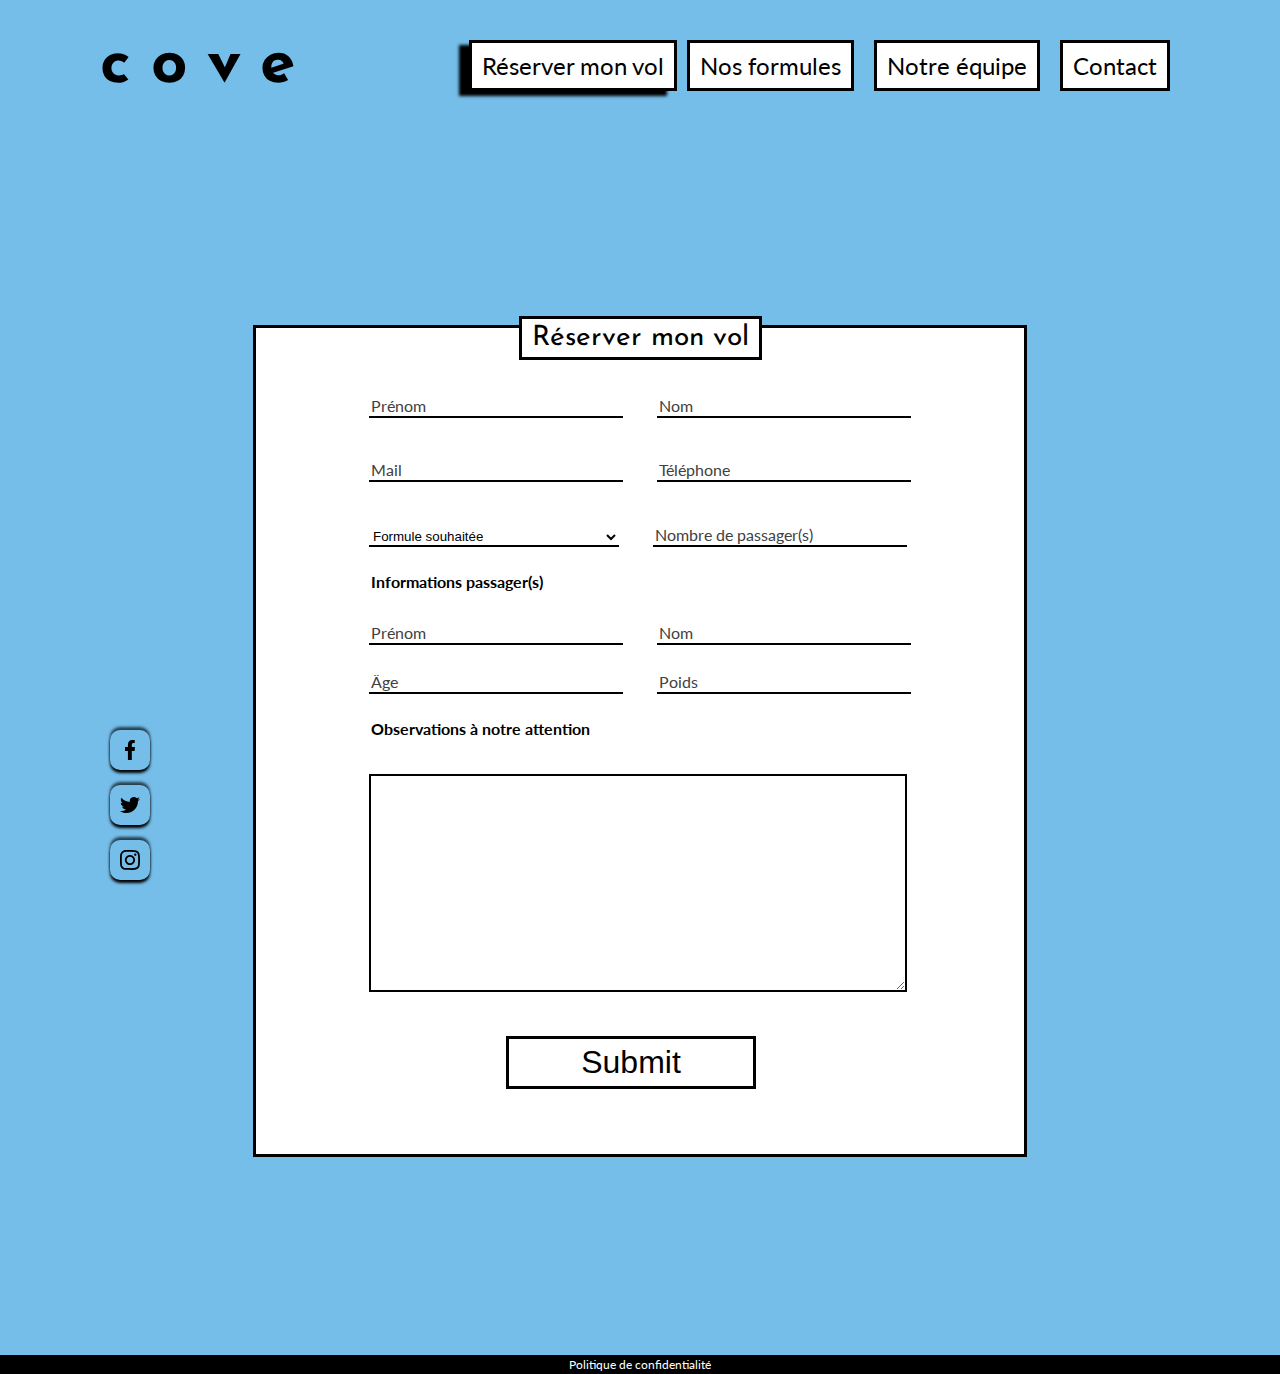
<file: reservation.html>
<!DOCTYPE html>
<html lang="en">
<head>
    <meta charset="UTF-8">
    <meta name="viewport" content="width=device-width, initial-scale=1.0">
    <link rel="stylesheet" href="./css/style.css" >
    <title>COVE - Réservation</title>
</head>
<body>
    <header>
        <h1><a href="index.html">cove</a></h1>
            <nav>
                <ul class = "laptop">
                    <span class="active"><a href="reservation.html"><li >Réserver mon vol</li></a></span>
                    <a href="formules.html"><li>Nos formules</li></a>
                    <a href="equipe.html"><li>Notre équipe</li></a>
                    <a href="contact.html"><li>Contact</li></a>
                </ul>
            </nav>
    </header>
    <section class="title">
        <h2>Réserver mon vol</h2>
    </section>
    <section class="form">
        <form action="" method="GET">
            <fieldset>
                <input type="text" placeholder="Prénom">
                <input type="text" placeholder="Nom">
            </fieldset>
            <fieldset>
                <input type="email" placeholder="Mail">
                <input type="tel" placeholder="Téléphone">
            </fieldset>
            <fieldset>
                <select name="formule souhaitée">
                    <option value="Formule souhaitée">Formule souhaitée</option>
                    <option value="Formule 1">Formule 1</option>
                    <option value="Formule 2">Formule 2</option>
                    <option value="Formule 3">Formule 3</option>
                </select>
                <input type="number" placeholder="Nombre de passager(s)">
            </fieldset>
            <fieldset>
                <legend>Informations passager(s)</legend>
                <input type="text" placeholder="Prénom">
                <input type="text" placeholder="Nom"><br>
                <input type="text" placeholder="Âge">
                <input type="text" placeholder="Poids">
            </fieldset>
            <fieldset>
                <legend>Observations à notre attention</legend>
                <textarea name="observations"></textarea>
            </fieldset>
            <div class="form-button-container">
                <div class="form-blank"></div> <!-- pour avoir le bouton au milieu -->
                <input type="submit" class="form-button">
            </div>
        </form>
    </section>
    <div class="flottant">
        <svg viewBox="-5 0 20 20" version="1.1" xmlns="http://www.w3.org/2000/svg" xmlns:xlink="http://www.w3.org/1999/xlink" fill="#000000"><g id="SVGRepo_bgCarrier" stroke-width="0"></g><g id="SVGRepo_tracerCarrier" stroke-linecap="round" stroke-linejoin="round"></g><g id="SVGRepo_iconCarrier"> <title>facebook [#176]</title> <desc>Created with Sketch.</desc> <defs> </defs> <g id="Page-1" stroke="none" stroke-width="1" fill="none" fill-rule="evenodd"> <g id="Dribbble-Light-Preview" transform="translate(-385.000000, -7399.000000)" fill="#000000"> <g id="icons" transform="translate(56.000000, 160.000000)"> <path d="M335.821282,7259 L335.821282,7250 L338.553693,7250 L339,7246 L335.821282,7246 L335.821282,7244.052 C335.821282,7243.022 335.847593,7242 337.286884,7242 L338.744689,7242 L338.744689,7239.14 C338.744689,7239.097 337.492497,7239 336.225687,7239 C333.580004,7239 331.923407,7240.657 331.923407,7243.7 L331.923407,7246 L329,7246 L329,7250 L331.923407,7250 L331.923407,7259 L335.821282,7259 Z" id="facebook-[#176]"> </path> </g> </g> </g> </g></svg>
        <svg viewBox="0 -2 20 20" version="1.1" xmlns="http://www.w3.org/2000/svg" xmlns:xlink="http://www.w3.org/1999/xlink" fill="#000000"><g id="SVGRepo_bgCarrier" stroke-width="0"></g><g id="SVGRepo_tracerCarrier" stroke-linecap="round" stroke-linejoin="round"></g><g id="SVGRepo_iconCarrier"> <title>twitter [#154]</title> <desc>Created with Sketch.</desc> <defs> </defs> <g id="Page-1" stroke="none" stroke-width="1" fill="none" fill-rule="evenodd"> <g id="Dribbble-Light-Preview" transform="translate(-60.000000, -7521.000000)" fill="#000000"> <g id="icons" transform="translate(56.000000, 160.000000)"> <path d="M10.29,7377 C17.837,7377 21.965,7370.84365 21.965,7365.50546 C21.965,7365.33021 21.965,7365.15595 21.953,7364.98267 C22.756,7364.41163 23.449,7363.70276 24,7362.8915 C23.252,7363.21837 22.457,7363.433 21.644,7363.52751 C22.5,7363.02244 23.141,7362.2289 23.448,7361.2926 C22.642,7361.76321 21.761,7362.095 20.842,7362.27321 C19.288,7360.64674 16.689,7360.56798 15.036,7362.09796 C13.971,7363.08447 13.518,7364.55538 13.849,7365.95835 C10.55,7365.79492 7.476,7364.261 5.392,7361.73762 C4.303,7363.58363 4.86,7365.94457 6.663,7367.12996 C6.01,7367.11125 5.371,7366.93797 4.8,7366.62489 L4.8,7366.67608 C4.801,7368.5989 6.178,7370.2549 8.092,7370.63591 C7.488,7370.79836 6.854,7370.82199 6.24,7370.70483 C6.777,7372.35099 8.318,7373.47829 10.073,7373.51078 C8.62,7374.63513 6.825,7375.24554 4.977,7375.24358 C4.651,7375.24259 4.325,7375.22388 4,7375.18549 C5.877,7376.37088 8.06,7377 10.29,7376.99705" id="twitter-[#154]"> </path> </g> </g> </g> </g></svg>
        <svg viewBox="0 0 20 20" version="1.1" xmlns="http://www.w3.org/2000/svg" xmlns:xlink="http://www.w3.org/1999/xlink" fill="#000000"><g id="SVGRepo_bgCarrier" stroke-width="0"></g><g id="SVGRepo_tracerCarrier" stroke-linecap="round" stroke-linejoin="round"></g><g id="SVGRepo_iconCarrier"> <title>instagram [#167]</title> <desc>Created with Sketch.</desc> <defs> </defs> <g id="Page-1" stroke="none" stroke-width="1" fill="none" fill-rule="evenodd"> <g id="Dribbble-Light-Preview" transform="translate(-340.000000, -7439.000000)" fill="#000000"> <g id="icons" transform="translate(56.000000, 160.000000)"> <path d="M289.869652,7279.12273 C288.241769,7279.19618 286.830805,7279.5942 285.691486,7280.72871 C284.548187,7281.86918 284.155147,7283.28558 284.081514,7284.89653 C284.035742,7285.90201 283.768077,7293.49818 284.544207,7295.49028 C285.067597,7296.83422 286.098457,7297.86749 287.454694,7298.39256 C288.087538,7298.63872 288.809936,7298.80547 289.869652,7298.85411 C298.730467,7299.25511 302.015089,7299.03674 303.400182,7295.49028 C303.645956,7294.859 303.815113,7294.1374 303.86188,7293.08031 C304.26686,7284.19677 303.796207,7282.27117 302.251908,7280.72871 C301.027016,7279.50685 299.5862,7278.67508 289.869652,7279.12273 M289.951245,7297.06748 C288.981083,7297.0238 288.454707,7296.86201 288.103459,7296.72603 C287.219865,7296.3826 286.556174,7295.72155 286.214876,7294.84312 C285.623823,7293.32944 285.819846,7286.14023 285.872583,7284.97693 C285.924325,7283.83745 286.155174,7282.79624 286.959165,7281.99226 C287.954203,7280.99968 289.239792,7280.51332 297.993144,7280.90837 C299.135448,7280.95998 300.179243,7281.19026 300.985224,7281.99226 C301.980262,7282.98483 302.473801,7284.28014 302.071806,7292.99991 C302.028024,7293.96767 301.865833,7294.49274 301.729513,7294.84312 C300.829003,7297.15085 298.757333,7297.47145 289.951245,7297.06748 M298.089663,7283.68956 C298.089663,7284.34665 298.623998,7284.88065 299.283709,7284.88065 C299.943419,7284.88065 300.47875,7284.34665 300.47875,7283.68956 C300.47875,7283.03248 299.943419,7282.49847 299.283709,7282.49847 C298.623998,7282.49847 298.089663,7283.03248 298.089663,7283.68956 M288.862673,7288.98792 C288.862673,7291.80286 291.150266,7294.08479 293.972194,7294.08479 C296.794123,7294.08479 299.081716,7291.80286 299.081716,7288.98792 C299.081716,7286.17298 296.794123,7283.89205 293.972194,7283.89205 C291.150266,7283.89205 288.862673,7286.17298 288.862673,7288.98792 M290.655732,7288.98792 C290.655732,7287.16159 292.140329,7285.67967 293.972194,7285.67967 C295.80406,7285.67967 297.288657,7287.16159 297.288657,7288.98792 C297.288657,7290.81525 295.80406,7292.29716 293.972194,7292.29716 C292.140329,7292.29716 290.655732,7290.81525 290.655732,7288.98792" id="instagram-[#167]"> </path> </g> </g> </g> </g></svg>

    </div>

    <nav class="nav-phone">
        <ul class="nav-phone_ul">
            <a href="reservation.html"><li><svg viewBox="0 0 24 24" fill="none" xmlns="http://www.w3.org/2000/svg"><g id="SVGRepo_bgCarrier" stroke-width="0"></g><g id="SVGRepo_tracerCarrier" stroke-linecap="round" stroke-linejoin="round"></g><g id="SVGRepo_iconCarrier"> <path d="M8 2V5" stroke="#75beea" stroke-width="1.5" stroke-miterlimit="10" stroke-linecap="round" stroke-linejoin="round"></path> <path d="M16 2V5" stroke="#75beea" stroke-width="1.5" stroke-miterlimit="10" stroke-linecap="round" stroke-linejoin="round"></path> <path d="M3.5 9.08997H20.5" stroke="#75beea" stroke-width="1.5" stroke-miterlimit="10" stroke-linecap="round" stroke-linejoin="round"></path> <path d="M22 19C22 19.75 21.79 20.46 21.42 21.06C20.73 22.22 19.46 23 18 23C16.99 23 16.07 22.63 15.37 22C15.06 21.74 14.79 21.42 14.58 21.06C14.21 20.46 14 19.75 14 19C14 16.79 15.79 15 18 15C19.2 15 20.27 15.53 21 16.36C21.62 17.07 22 17.99 22 19Z" stroke="#75beea" stroke-width="1.5" stroke-miterlimit="10" stroke-linecap="round" stroke-linejoin="round"></path> <path d="M16.4399 19L17.4299 19.99L19.5599 18.02" stroke="#75beea" stroke-width="1.5" stroke-linecap="round" stroke-linejoin="round"></path> <path d="M21 8.5V16.36C20.27 15.53 19.2 15 18 15C15.79 15 14 16.79 14 19C14 19.75 14.21 20.46 14.58 21.06C14.79 21.42 15.06 21.74 15.37 22H8C4.5 22 3 20 3 17V8.5C3 5.5 4.5 3.5 8 3.5H16C19.5 3.5 21 5.5 21 8.5Z" stroke="#75beea" stroke-width="1.5" stroke-miterlimit="10" stroke-linecap="round" stroke-linejoin="round"></path> <path d="M11.9955 13.7H12.0045" stroke="#75beea" stroke-width="2" stroke-linecap="round" stroke-linejoin="round"></path> <path d="M8.29431 13.7H8.30329" stroke="#75beea" stroke-width="2" stroke-linecap="round" stroke-linejoin="round"></path> <path d="M8.29431 16.7H8.30329" stroke="#75beea" stroke-width="2" stroke-linecap="round" stroke-linejoin="round"></path> </g></svg></li></a>
            <a href="formules.html"><li><svg viewBox="0 0 24 24" fill="none" xmlns="http://www.w3.org/2000/svg"><g id="SVGRepo_bgCarrier" stroke-width="0"></g><g id="SVGRepo_tracerCarrier" stroke-linecap="round" stroke-linejoin="round"></g><g id="SVGRepo_iconCarrier"> <path d="M21.93 6.76001L18.56 20.29C18.32 21.3 17.42 22 16.38 22H3.24001C1.73001 22 0.650023 20.5199 1.10002 19.0699L5.31001 5.55005C5.60001 4.61005 6.47003 3.95996 7.45003 3.95996H19.75C20.7 3.95996 21.49 4.53997 21.82 5.33997C22.01 5.76997 22.05 6.26001 21.93 6.76001Z" stroke="#ffffff" stroke-width="1.5" stroke-miterlimit="10"></path> <path d="M16 22H20.78C22.07 22 23.08 20.91 22.99 19.62L22 6" stroke="#ffffff" stroke-width="1.5" stroke-miterlimit="10" stroke-linecap="round" stroke-linejoin="round"></path> <path d="M9.67999 6.38L10.72 2.06006" stroke="#ffffff" stroke-width="1.5" stroke-miterlimit="10" stroke-linecap="round" stroke-linejoin="round"></path> <path d="M16.38 6.39001L17.32 2.05005" stroke="#ffffff" stroke-width="1.5" stroke-miterlimit="10" stroke-linecap="round" stroke-linejoin="round"></path> <path d="M7.70001 12H15.7" stroke="#ffffff" stroke-width="1.5" stroke-miterlimit="10" stroke-linecap="round" stroke-linejoin="round"></path> <path d="M6.70001 16H14.7" stroke="#ffffff" stroke-width="1.5" stroke-miterlimit="10" stroke-linecap="round" stroke-linejoin="round"></path> </g></svg></li></a>
            <a href="equipe.html"><li><svg viewBox="0 0 24 24" fill="none" xmlns="http://www.w3.org/2000/svg"><g id="SVGRepo_bgCarrier" stroke-width="0"></g><g id="SVGRepo_tracerCarrier" stroke-linecap="round" stroke-linejoin="round"></g><g id="SVGRepo_iconCarrier"> <path d="M9.16006 10.87C9.06006 10.86 8.94006 10.86 8.83006 10.87C6.45006 10.79 4.56006 8.84 4.56006 6.44C4.56006 3.99 6.54006 2 9.00006 2C11.4501 2 13.4401 3.99 13.4401 6.44C13.4301 8.84 11.5401 10.79 9.16006 10.87Z" stroke="#ffffff" stroke-width="1.5" stroke-linecap="round" stroke-linejoin="round"></path> <path d="M16.41 4C18.35 4 19.91 5.57 19.91 7.5C19.91 9.39 18.41 10.93 16.54 11C16.46 10.99 16.37 10.99 16.28 11" stroke="#ffffff" stroke-width="1.5" stroke-linecap="round" stroke-linejoin="round"></path> <path d="M4.15997 14.56C1.73997 16.18 1.73997 18.82 4.15997 20.43C6.90997 22.27 11.42 22.27 14.17 20.43C16.59 18.81 16.59 16.17 14.17 14.56C11.43 12.73 6.91997 12.73 4.15997 14.56Z" stroke="#ffffff" stroke-width="1.5" stroke-linecap="round" stroke-linejoin="round"></path> <path d="M18.3401 20C19.0601 19.85 19.7401 19.56 20.3001 19.13C21.8601 17.96 21.8601 16.03 20.3001 14.86C19.7501 14.44 19.0801 14.16 18.3701 14" stroke="#ffffff" stroke-width="1.5" stroke-linecap="round" stroke-linejoin="round"></path> </g></svg></li></a>
            <a href="contact.html"><li><svg viewBox="0 0 24 24" fill="none" xmlns="http://www.w3.org/2000/svg"><g id="SVGRepo_bgCarrier" stroke-width="0"></g><g id="SVGRepo_tracerCarrier" stroke-linecap="round" stroke-linejoin="round"></g><g id="SVGRepo_iconCarrier"> <path d="M22 6.25V11.35C22 12.62 21.58 13.69 20.83 14.43C20.09 15.18 19.02 15.6 17.75 15.6V17.41C17.75 18.09 16.99 18.5 16.43 18.12L15.46 17.48C15.55 17.17 15.59 16.83 15.59 16.47V12.4C15.59 10.36 14.23 9 12.19 9H5.39999C5.25999 9 5.13 9.01002 5 9.02002V6.25C5 3.7 6.7 2 9.25 2H17.75C20.3 2 22 3.7 22 6.25Z" stroke="#ffffff" stroke-width="1.5" stroke-miterlimit="10" stroke-linecap="round" stroke-linejoin="round"></path> <path d="M15.59 12.4V16.47C15.59 16.83 15.55 17.17 15.46 17.48C15.09 18.95 13.87 19.87 12.19 19.87H9.47L6.45 21.88C6 22.19 5.39999 21.86 5.39999 21.32V19.87C4.37999 19.87 3.53 19.53 2.94 18.94C2.34 18.34 2 17.49 2 16.47V12.4C2 10.5 3.18 9.19002 5 9.02002C5.13 9.01002 5.25999 9 5.39999 9H12.19C14.23 9 15.59 10.36 15.59 12.4Z" stroke="#ffffff" stroke-width="1.5" stroke-miterlimit="10" stroke-linecap="round" stroke-linejoin="round"></path> </g></svg></li></a>
        </ul>
    </nav>

    <footer>
        <a href="#">Politique de confidentialité</a>
    </footer>
</body>
</html>
</file>
<file: css/style.css>
@charset "UTF-8";
@import url("https://fonts.googleapis.com/css2?family=Josefin+Sans:ital,wght@0,400;0,700;1,400;1,700&family=Lato:ital,wght@0,400;0,700;0,900;1,400;1,700;1,900&family=Roboto:ital,wght@0,100;0,300;0,400;0,500;0,700;1,300;1,400;1,500;1,700&display=swap");
@keyframes move {
  from {
    transform: translateY(0px);
  }
  50% {
    transform: translateY(-10px);
  }
  to {
    transform: translateY(0px);
  }
}
* {
  margin: 0px;
}

body {
  width: 100vw;
  height: 100vh;
  background-color: rgb(117, 190, 234);
  overflow-x: hidden;
}

a {
  color: #000;
  text-decoration: none;
}

p {
  font-family: "Lato", sans-serif;
}
@media screen and (max-width: 900px) {
  p {
    font-size: 12px;
  }
}
@media screen and (min-width: 901px) {
  p {
    font-size: 16px;
  }
}

li {
  font-family: "Lato", sans-serif;
}

h1 {
  font-family: "Josefin Sans", sans-serif;
}

@media screen and (max-width: 1400px) {
  h2 {
    font-size: 28px;
  }
}
@media screen and (min-width: 1401px) {
  h2 {
    font-size: 36px;
  }
}
h2 {
  font-family: "Josefin Sans", sans-serif;
  font-weight: normal;
}

@media screen and (max-width: 900px) {
  h3 {
    font-size: 24px;
  }
}
@media screen and (min-width: 901px) {
  h3 {
    font-size: 36px;
  }
}
h3 {
  font-family: "Josefin Sans", sans-serif;
}

header {
  padding-top: 30px;
  display: flex;
  justify-content: space-between;
  align-items: center;
}
@media screen and (max-width: 500px) {
  header {
    padding-left: 0px;
    padding-right: 0px;
  }
}
@media screen and (min-width: 501px) and (max-width: 1150px) {
  header {
    padding-left: 25px;
    padding-right: 25px;
  }
}
@media screen and (min-width: 1151px) {
  header {
    padding-left: 100px;
    padding-right: 100px;
  }
}
@media screen and (max-width: 500px) {
  header h1 {
    width: 100%;
    font-size: 56px;
    padding-top: 15px;
    padding-bottom: 15px;
    border-top: solid 6px #000;
    border-bottom: solid 6px #000;
    margin-top: 20px;
    letter-spacing: 20px;
    background-color: #fff;
    height: fit-content;
    display: flex;
    justify-content: center;
    align-items: center;
  }
}
@media screen and (min-width: 501px) {
  header h1 {
    font-size: 64px;
    letter-spacing: 20px;
    transition: all 400ms;
  }
  header h1:hover {
    transform: translateX(10px);
  }
}
header nav .laptop {
  padding-left: 0px;
  display: flex;
  flex-wrap: wrap;
  justify-content: flex-end;
}
@media screen and (max-width: 500px) {
  header nav .laptop {
    display: none;
  }
}
@media screen and (max-width: 905px) {
  header nav .laptop li {
    font-size: 16px;
    padding: 5px 10px 5px 10px;
    margin: 5px;
  }
  header nav .laptop li:hover {
    transform: translateX(5px);
    box-shadow: -6px 3px 3px #000;
  }
}
@media screen and (min-width: 906px) and (max-width: 1000px) {
  header nav .laptop li {
    font-size: 20px;
    padding: 5px 10px 5px 10px;
    margin: 10px;
  }
  header nav .laptop li:hover {
    transform: translateX(5px);
    box-shadow: -6px 3px 3px #000;
  }
}
@media screen and (min-width: 1001px) {
  header nav .laptop li {
    font-size: 24px;
    padding: 8px 15px 8px 15px;
    margin: 10px;
  }
  header nav .laptop li:hover {
    transform: translateX(10px);
    box-shadow: -10px 5px 3px #000;
  }
}
header nav .laptop li {
  background-color: rgb(117, 190, 234);
  height: fit-content;
  background-color: #fff;
  border: 3px solid #000;
  width: fit-content;
  padding-right: 10px;
  padding-left: 10px;
  display: flex;
  justify-content: center;
  align-items: center;
  transition: all 400ms;
}
header nav .laptop li:active {
  transform: scale(1.1);
}
@media screen and (max-width: 1000px) {
  header nav .laptop .active li {
    transform: translateX(5px);
    box-shadow: -6px 3px 3px #000;
  }
}
@media screen and (min-width: 1001px) {
  header nav .laptop .active li {
    transform: translateX(10px);
    box-shadow: -10px 5px 3px #000;
  }
}
header nav .laptop .active li:hover {
  transform: scale(1.03) translateX(10px);
}

.flottant {
  position: fixed;
  cursor: pointer;
}
@media screen and (max-width: 500px) {
  .flottant {
    position: static;
    width: 100vw;
    display: flex;
    justify-content: center;
    align-items: center;
    padding-top: 30px;
    padding-bottom: 85px;
  }
  .flottant svg {
    margin: 5px;
  }
}
@media screen and (min-width: 501px) and (max-width: 1250px) {
  .flottant {
    display: flex;
    flex-direction: column;
    bottom: 5px;
    left: 0px;
  }
  .flottant svg {
    margin-bottom: 15px;
    margin-left: 10px;
  }
}
@media screen and (min-width: 1251px) and (max-width: 1600px) {
  .flottant {
    display: flex;
    flex-direction: column;
    bottom: 5px;
    left: 100px;
  }
  .flottant svg {
    margin-bottom: 15px;
    margin-left: 10px;
  }
}
@media screen and (min-width: 1601px) {
  .flottant {
    top: 90vh;
    left: 100px;
  }
  .flottant svg {
    margin-left: 10px;
  }
}
.flottant svg {
  width: 20px;
  padding: 10px;
  background-color: rgba(255, 255, 255, 0);
  border-radius: 10px;
  border-radius: 10px;
  box-shadow: 0px 3px 3px #000000, 0px -3px 3px rgba(0, 0, 0, 0.6862745098);
  transition: all 200ms;
}
.flottant svg:hover {
  transform: translateY(-5px);
}
.flottant svg:active {
  transform: scale(1.05);
}

@media screen and (max-width: 500px) {
  .flottant-header {
    position: absolute;
    bottom: 100px;
    width: 100vw;
    display: flex;
    justify-content: center;
    align-items: center;
  }
  .flottant-header svg {
    background-color: #ffffff;
  }
}
@media screen and (min-width: 501px) {
  .flottant-header {
    position: fixed;
    top: 90vh;
    left: 30px;
    cursor: pointer;
  }
}
@media screen and (min-width: 501px) and (max-width: 1650px) {
  .flottant-header svg {
    background-color: #ffffff;
  }
}
@media screen and (min-width: 501px) and (min-width: 1651px) {
  .flottant-header svg {
    background-color: rgba(255, 255, 255, 0);
  }
}
.flottant-header svg {
  width: 20px;
  margin-left: 10px;
  padding: 10px;
  border-radius: 10px;
  border-radius: 10px;
  box-shadow: 0px 3px 3px #000000, 0px -3px 3px rgba(0, 0, 0, 0.6862745098);
  transition: all 200ms;
}
.flottant-header svg:hover {
  transform: translateY(-5px);
}

@media screen and (max-width: 500px) {
  .nav-phone {
    position: fixed;
    bottom: 0;
    background-color: #000;
    padding-top: 5px;
    padding-bottom: 5px;
    width: 100vw;
  }
  .nav-phone .nav-phone_ul {
    display: flex;
    justify-content: space-around;
    margin-left: 15px;
    margin-right: 15px;
    padding: 0px;
    list-style-type: none;
  }
  .nav-phone .nav-phone_ul svg {
    width: 40px;
  }
}
@media screen and (min-width: 501px) {
  .nav-phone {
    display: none;
  }
}

footer {
  position: relative;
  bottom: 0;
  left: 0;
  right: 0;
  background-color: #000;
  padding: 2px;
  display: flex;
  justify-content: center;
  align-items: center;
}
@media screen and (max-width: 500px) {
  footer {
    display: none;
  }
}
footer a {
  font-family: "Lato", sans-serif;
  font-size: 12px;
  color: #fff;
  transition: all 400ms;
}
footer a:hover {
  color: rgb(117, 190, 234);
}

.title {
  margin-top: 20vh;
  display: flex;
  justify-content: center;
  align-items: center;
  position: relative;
  top: 35px;
}
@media screen and (max-width: 1400px) {
  .title h2 {
    padding: 5px 10px 5px 10px;
  }
}
@media screen and (min-width: 1401px) {
  .title h2 {
    padding: 10px 15px 10px 15px;
  }
}
.title h2 {
  height: fit-content;
  width: fit-content;
  background-color: #fff;
  border: #000 solid 3px;
  display: flex;
  justify-content: center;
  align-items: center;
}

.home {
  height: 100vh;
  background-image: url(../pics/hot-air-balloons-4561267_1280.jpg);
  background-size: cover;
  background-repeat: no-repeat;
  background-position: 0% 5%;
  overflow: hidden;
}

@media screen and (max-width: 1000px) {
  .header_home h1 {
    font-size: 56px;
    padding-top: 15px;
    padding-bottom: 15px;
    border-top: solid 6px #000;
    border-bottom: solid 6px #000;
  }
}
@media screen and (min-width: 1001px) {
  .header_home h1 {
    font-size: 72px;
    padding-top: 30px;
    padding-bottom: 30px;
    border-top: solid 8px #000;
    border-bottom: solid 8px #000;
  }
}
.header_home h1 {
  margin-top: 50px;
  letter-spacing: 20px;
  background-color: #fff;
  height: fit-content;
  display: flex;
  justify-content: center;
  align-items: center;
}
.header_home nav {
  margin-top: 50px;
  margin-left: 100px;
  margin-right: 100px;
}
.header_home nav .laptop_home {
  list-style-type: none;
  display: flex;
  flex-wrap: wrap;
  justify-content: space-around;
}
@media screen and (max-width: 500px) {
  .header_home nav .laptop_home {
    visibility: collapse;
  }
}
@media screen and (max-width: 1000px) {
  .header_home nav .laptop_home li {
    font-size: 16px;
  }
}
@media screen and (min-width: 1001px) {
  .header_home nav .laptop_home li {
    font-size: 24px;
  }
}
.header_home nav .laptop_home li {
  background-color: rgb(117, 190, 234);
  height: fit-content;
  background-color: #fff;
  border: 3px solid #000;
  width: fit-content;
  padding: 10px;
  margin: 5px;
  display: flex;
  justify-content: center;
  align-items: center;
  transition: all 400ms;
}
.header_home nav .laptop_home li a {
  font-family: "Lato", sans-serif;
  font-size: 24px;
}
.header_home nav .laptop_home li:hover {
  transform: translateX(10px);
  box-shadow: -10px 5px 3px #000;
}
.header_home nav .laptop_home li:active {
  transform: scale(1.1);
}

.contact {
  display: flex;
  align-items: center;
  justify-content: center;
  width: 60vw;
  margin: auto;
  padding-top: 50px;
  padding-bottom: 50px;
  background-color: #fff;
  border: #000 3px solid;
  margin-bottom: 22vh;
  margin-bottom: 25vh;
}
@media screen and (min-width: 501px) and (max-width: 1200px) {
  .contact fieldset {
    display: flex;
    flex-direction: column;
  }
  .contact textarea {
    width: 250px;
  }
  .contact .form-blank {
    width: 5%;
  }
}
@media screen and (min-width: 1201px) {
  .contact textarea {
    width: 530px;
  }
  .contact .form-blank {
    width: 25%;
  }
}
.contact input {
  border: none;
  outline: none;
  width: 250px;
  border-bottom: #000 solid 2px;
  background: none;
  margin: 15px;
}
.contact input:focus {
  border-bottom: rgb(117, 190, 234) 5px solid;
}
.contact select {
  margin: 15px;
  width: 250px;
  background: transparent;
  border: none;
  border-bottom: #000 solid 2px;
}
.contact option {
  font-size: 16px;
  font-family: "lato", sans-serif;
  color: #414141;
  opacity: 1;
}
.contact legend {
  margin: 15px;
  font-family: "Lato", sans-serif;
  font-size: 16px;
  font-weight: 700;
}
.contact fieldset {
  border: none;
}
.contact ::placeholder {
  font-size: 16px;
  font-family: "lato", sans-serif;
  color: #414141;
  opacity: 1;
}
.contact textarea {
  height: 210px;
  border: #000 2px solid;
  outline: none;
  margin: 15px;
  font-family: "Lato", sans-serif;
}
.contact textarea:focus {
  border: rgb(117, 190, 234) 5px solid;
}
.contact .form-button-container {
  display: flex;
  flex-direction: row;
}
@media screen and (max-width: 1200px) {
  .contact .form-button {
    font-size: 24px;
  }
}
@media screen and (min-width: 1201px) {
  .contact .form-button {
    font-size: 32px;
  }
}
.contact .form-button {
  border: #000 3px solid;
  padding: 5px 20px 5px 20px;
  cursor: pointer;
  transition: all 400ms;
}
.contact .form-button:hover {
  transform: translateX(10px);
  box-shadow: -10px 5px 3px rgb(117, 190, 234);
}
.contact .form-button:active {
  transform: scale(1.1);
}
@media screen and (max-width: 500px) {
  .contact {
    width: 360px;
    margin-bottom: 50px;
  }
  .contact fieldset {
    display: flex;
    flex-direction: column;
  }
  .contact .form-blank {
    width: 5%;
  }
}
@media screen and (max-width: 500px) {
  .contact {
    display: flex;
    flex-direction: column;
    justify-content: flex-start;
    height: 500px;
    margin-bottom: 250px;
  }
}

.infos {
  background-color: #fff;
  width: fit-content;
  padding: 20px;
  border: 3px solid #000;
}
@media screen and (max-width: 500px) {
  .infos {
    position: static;
    margin-top: 100px;
  }
}
@media screen and (min-width: 501px) {
  .infos {
    position: absolute;
    transform: translateY(275px);
    left: 75vw;
  }
}

@media screen and (max-width: 500px) {
  .confidentialite {
    text-align: center;
    width: 200px;
    margin: auto;
    border: 1px solid #000;
    padding: 3px;
  }
  .confidentialite a {
    font-family: "Lato", sans-serif;
    font-size: 12px;
    color: #000;
  }
}
@media screen and (min-width: 501px) {
  .confidentialite {
    display: none;
  }
}

.equipe {
  display: flex;
  justify-content: center;
  align-items: center;
  flex-wrap: wrap;
  width: 60vw;
  margin: auto;
  padding: 50px;
  background-color: #fff;
  border: #000 3px solid;
  margin-bottom: 22vh;
}
@media screen and (max-width: 500px) {
  .equipe {
    width: 330px;
    padding: 15px;
    margin-bottom: 50px;
  }
}
.equipe-container {
  width: 500px;
}
@media screen and (max-width: 900px) {
  .equipe-container {
    margin-bottom: 50px;
  }
  .equipe-container svg {
    width: 150px;
  }
}
@media screen and (min-width: 901px) and (max-width: 1666px) {
  .equipe-container {
    margin-bottom: 50px;
  }
  .equipe-container svg {
    width: 300px;
  }
}
@media screen and (min-width: 1667px) {
  .equipe-container svg {
    width: 500px;
  }
}
.equipe-container svg {
  align-self: center;
  margin-right: 50px;
}
@media screen and (max-width: 500px) {
  .equipe-container svg {
    margin-right: 15px;
  }
}
.equipe .equipe_employé-l {
  display: flex;
}
@media screen and (max-width: 1666px) {
  .equipe .equipe_employé-l {
    margin-top: 50px;
  }
}
@media screen and (min-width: 1667px) {
  .equipe .equipe_employé-l {
    margin-top: 100px;
    margin-bottom: 100px;
    margin-right: 50px;
  }
}
.equipe .equipe_employé-r {
  display: flex;
}
@media screen and (max-width: 1666px) {
  .equipe .equipe_employé-r {
    margin-bottom: 50px;
  }
}
@media screen and (min-width: 1667px) {
  .equipe .equipe_employé-r {
    margin-top: 100px;
    margin-bottom: 100px;
  }
}
.equipe .equipe_employé-prenom-poste {
  display: flex;
  align-items: baseline;
  margin-bottom: 10px;
}
.equipe .equipe_employé-prenom-poste p {
  margin-right: 20px;
}
.equipe .prénom {
  font-size: 24px;
}
@media screen and (max-width: 500px) {
  .equipe .prénom {
    font-size: 16px;
  }
}

.reservation {
  display: flex;
  flex-direction: column;
  justify-content: space-between;
  align-items: center;
}
@media screen and (max-height: 900px) {
  .reservation {
    margin-top: 300px;
    height: 410px;
  }
}
@media screen and (min-height: 901px) {
  .reservation {
    margin-top: 35vh;
    height: 55vh;
  }
}
@media screen and (max-width: 500px) {
  .reservation button {
    width: 300px;
    height: 70px;
    font-size: 36px;
  }
}
@media screen and (min-width: 501px) {
  .reservation button {
    width: 500px;
    height: 95px;
    font-size: 56px;
  }
}
.reservation button {
  background-color: #fff;
  font-family: "Josefin Sans", sans-serif;
  border: #000 3px solid;
  cursor: pointer;
  transition: all 400ms;
}
.reservation button:hover {
  transform: translateX(10px);
  box-shadow: -15px 8px 3px #000;
}
.reservation button:active {
  transform: scale(1.1);
}
.reservation .reservation-plus-container {
  margin-bottom: 5rem;
}
.reservation .reservation-plus-container a {
  display: flex;
  flex-direction: row;
  align-items: end;
}
.reservation .reservation-plus-container .reservation-plus {
  font-size: 24px;
  font-family: "Lato", sans-serif;
  margin-right: 5px;
}
.reservation .reservation-plus-container .reservation-plus:hover {
  font-weight: 700;
}
@media screen and (max-width: 500px) {
  .reservation .reservation-plus-container .reservation-plus {
    font-size: 16px;
  }
}
.reservation .reservation-plus-container svg {
  height: 30px;
  animation: move 1s linear infinite;
}
@media screen and (max-width: 500px) {
  .reservation .reservation-plus-container svg {
    height: 20px;
  }
}

.formule-1 {
  overflow: hidden;
  background-color: #F28444;
  display: flex;
  justify-content: center;
  align-items: center;
}
@media screen and (max-height: 900px) {
  .formule-1 {
    height: 800px;
    padding-top: 30px;
    padding-bottom: 30px;
  }
}
@media screen and (min-height: 901px) {
  .formule-1 {
    height: 100vh;
  }
}
@media screen and (max-width: 900px) {
  .formule-1 {
    flex-direction: column;
  }
  .formule-1 img {
    width: 340px;
    margin-top: 150px;
  }
}
@media screen and (min-width: 901px) {
  .formule-1 {
    flex-direction: row;
  }
  .formule-1 img {
    width: 523px;
    margin-left: 75px;
  }
}
.formule-1_article {
  background-color: #fff;
  padding: 20px;
  display: flex;
  flex-direction: column;
}
@media screen and (max-width: 900px) {
  .formule-1_article {
    border: 2px #000 solid;
    position: relative;
    top: -150px;
    width: 275px;
  }
  .formule-1_article h3 {
    border-bottom: #F28444 3px solid;
    width: fit-content;
    margin-bottom: 25px;
  }
  .formule-1_article p {
    margin-bottom: 20px;
  }
  .formule-1_article ul {
    margin-bottom: 20px;
  }
}
@media screen and (min-width: 901px) {
  .formule-1_article {
    border: 2px #000 solid;
    position: relative;
    left: -75px;
    width: 35vw;
  }
  .formule-1_article h3 {
    border-bottom: #F28444 3px solid;
    width: fit-content;
    margin-bottom: 50px;
  }
  .formule-1_article p {
    margin-bottom: 35px;
  }
  .formule-1_article ul {
    margin-bottom: 35px;
  }
}
@media screen and (max-width: 900px) {
  .formule-1_article li {
    font-size: 12px;
  }
}
@media screen and (min-width: 901px) {
  .formule-1_article li {
    font-size: 16px;
  }
}
@media screen and (max-width: 900px) {
  .formule-1_article .prix {
    font-size: 16px;
  }
}
@media screen and (min-width: 901px) {
  .formule-1_article .prix {
    font-size: 24px;
  }
}
.formule-1_article .prix {
  padding: 5px 5px 5px 20px;
  border-left: #F28444 3px solid;
}
@media screen and (max-width: 900px) {
  .formule-1_article button {
    font-size: 24px;
  }
}
@media screen and (min-width: 901px) {
  .formule-1_article button {
    font-size: 32px;
  }
}
.formule-1_article button {
  font-family: "Lato", sans-serif;
  background-color: #fff;
  border: #F28444 3px solid;
  cursor: pointer;
  padding: 5px 80px 5px 80px;
  transition: all 400ms;
}
.formule-1_article button:hover {
  border: #000 3px solid;
  transform: translateX(10px);
  box-shadow: -10px 5px 3px #F28444;
}
.formule-1_article button:active {
  transform: scale(1.1);
}

.formule-2 {
  overflow: hidden;
  background-color: #BCBF69;
  display: flex;
  justify-content: center;
  align-items: center;
}
@media screen and (max-height: 900px) {
  .formule-2 {
    height: 800px;
    padding-top: 30px;
    padding-bottom: 30px;
  }
}
@media screen and (min-height: 901px) {
  .formule-2 {
    height: 100vh;
  }
}
@media screen and (max-width: 900px) {
  .formule-2 {
    flex-direction: column;
  }
  .formule-2 img {
    width: 340px;
    margin-top: 150px;
  }
}
@media screen and (min-width: 901px) {
  .formule-2 {
    flex-direction: row;
  }
  .formule-2 img {
    width: 523px;
    margin-left: 75px;
  }
}
.formule-2_article {
  background-color: #fff;
  padding: 20px;
  display: flex;
  flex-direction: column;
}
@media screen and (max-width: 900px) {
  .formule-2_article {
    border: 2px #000 solid;
    position: relative;
    top: -150px;
    width: 275px;
  }
  .formule-2_article h3 {
    border-bottom: #BCBF69 3px solid;
    width: fit-content;
    margin-bottom: 25px;
  }
  .formule-2_article p {
    margin-bottom: 20px;
  }
  .formule-2_article ul {
    margin-bottom: 20px;
  }
}
@media screen and (min-width: 901px) {
  .formule-2_article {
    border: 2px #000 solid;
    position: relative;
    left: -75px;
    width: 35vw;
  }
  .formule-2_article h3 {
    border-bottom: #BCBF69 3px solid;
    width: fit-content;
    margin-bottom: 50px;
  }
  .formule-2_article p {
    margin-bottom: 35px;
  }
  .formule-2_article ul {
    margin-bottom: 35px;
  }
}
@media screen and (max-width: 900px) {
  .formule-2_article li {
    font-size: 12px;
  }
}
@media screen and (min-width: 901px) {
  .formule-2_article li {
    font-size: 16px;
  }
}
@media screen and (max-width: 900px) {
  .formule-2_article .prix {
    font-size: 16px;
  }
}
@media screen and (min-width: 901px) {
  .formule-2_article .prix {
    font-size: 24px;
  }
}
.formule-2_article .prix {
  padding: 5px 5px 5px 20px;
  border-left: #BCBF69 3px solid;
}
@media screen and (max-width: 900px) {
  .formule-2_article button {
    font-size: 24px;
  }
}
@media screen and (min-width: 901px) {
  .formule-2_article button {
    font-size: 32px;
  }
}
.formule-2_article button {
  font-family: "Lato", sans-serif;
  background-color: #fff;
  border: #BCBF69 3px solid;
  cursor: pointer;
  padding: 5px 80px 5px 80px;
  transition: all 400ms;
}
.formule-2_article button:hover {
  border: #000 3px solid;
  transform: translateX(10px);
  box-shadow: -10px 5px 3px #BCBF69;
}
.formule-2_article button:active {
  transform: scale(1.1);
}
@media screen and (min-width: 901px) {
  .formule-2 img {
    order: 2;
    margin-left: 0px;
    margin-right: 75px;
  }
  .formule-2_article {
    order: 1;
    left: 75px;
  }
}

.formule-3 {
  overflow: hidden;
  background-color: #4F3F69;
  display: flex;
  justify-content: center;
  align-items: center;
}
@media screen and (max-height: 900px) {
  .formule-3 {
    height: 800px;
    padding-top: 30px;
    padding-bottom: 30px;
  }
}
@media screen and (min-height: 901px) {
  .formule-3 {
    height: 100vh;
  }
}
@media screen and (max-width: 900px) {
  .formule-3 {
    flex-direction: column;
  }
  .formule-3 img {
    width: 340px;
    margin-top: 150px;
  }
}
@media screen and (min-width: 901px) {
  .formule-3 {
    flex-direction: row;
  }
  .formule-3 img {
    width: 523px;
    margin-left: 75px;
  }
}
.formule-3_article {
  background-color: #fff;
  padding: 20px;
  display: flex;
  flex-direction: column;
}
@media screen and (max-width: 900px) {
  .formule-3_article {
    border: 2px #000 solid;
    position: relative;
    top: -150px;
    width: 275px;
  }
  .formule-3_article h3 {
    border-bottom: #4F3F69 3px solid;
    width: fit-content;
    margin-bottom: 25px;
  }
  .formule-3_article p {
    margin-bottom: 20px;
  }
  .formule-3_article ul {
    margin-bottom: 20px;
  }
}
@media screen and (min-width: 901px) {
  .formule-3_article {
    border: 2px #000 solid;
    position: relative;
    left: -75px;
    width: 35vw;
  }
  .formule-3_article h3 {
    border-bottom: #4F3F69 3px solid;
    width: fit-content;
    margin-bottom: 50px;
  }
  .formule-3_article p {
    margin-bottom: 35px;
  }
  .formule-3_article ul {
    margin-bottom: 35px;
  }
}
@media screen and (max-width: 900px) {
  .formule-3_article li {
    font-size: 12px;
  }
}
@media screen and (min-width: 901px) {
  .formule-3_article li {
    font-size: 16px;
  }
}
@media screen and (max-width: 900px) {
  .formule-3_article .prix {
    font-size: 16px;
  }
}
@media screen and (min-width: 901px) {
  .formule-3_article .prix {
    font-size: 24px;
  }
}
.formule-3_article .prix {
  padding: 5px 5px 5px 20px;
  border-left: #4F3F69 3px solid;
}
@media screen and (max-width: 900px) {
  .formule-3_article button {
    font-size: 24px;
  }
}
@media screen and (min-width: 901px) {
  .formule-3_article button {
    font-size: 32px;
  }
}
.formule-3_article button {
  font-family: "Lato", sans-serif;
  background-color: #fff;
  border: #4F3F69 3px solid;
  cursor: pointer;
  padding: 5px 80px 5px 80px;
  transition: all 400ms;
}
.formule-3_article button:hover {
  border: #000 3px solid;
  transform: translateX(10px);
  box-shadow: -10px 5px 3px #4F3F69;
}
.formule-3_article button:active {
  transform: scale(1.1);
}

.form {
  display: flex;
  align-items: center;
  justify-content: center;
  width: 60vw;
  margin: auto;
  padding-top: 50px;
  padding-bottom: 50px;
  background-color: #fff;
  border: #000 3px solid;
  margin-bottom: 22vh;
}
@media screen and (min-width: 501px) and (max-width: 1200px) {
  .form fieldset {
    display: flex;
    flex-direction: column;
  }
  .form textarea {
    width: 250px;
  }
  .form .form-blank {
    width: 5%;
  }
}
@media screen and (min-width: 1201px) {
  .form textarea {
    width: 530px;
  }
  .form .form-blank {
    width: 25%;
  }
}
.form input {
  border: none;
  outline: none;
  width: 250px;
  border-bottom: #000 solid 2px;
  background: none;
  margin: 15px;
}
.form input:focus {
  border-bottom: rgb(117, 190, 234) 5px solid;
}
.form select {
  margin: 15px;
  width: 250px;
  background: transparent;
  border: none;
  border-bottom: #000 solid 2px;
}
.form option {
  font-size: 16px;
  font-family: "lato", sans-serif;
  color: #414141;
  opacity: 1;
}
.form legend {
  margin: 15px;
  font-family: "Lato", sans-serif;
  font-size: 16px;
  font-weight: 700;
}
.form fieldset {
  border: none;
}
.form ::placeholder {
  font-size: 16px;
  font-family: "lato", sans-serif;
  color: #414141;
  opacity: 1;
}
.form textarea {
  height: 210px;
  border: #000 2px solid;
  outline: none;
  margin: 15px;
  font-family: "Lato", sans-serif;
}
.form textarea:focus {
  border: rgb(117, 190, 234) 5px solid;
}
.form .form-button-container {
  display: flex;
  flex-direction: row;
}
@media screen and (max-width: 1200px) {
  .form .form-button {
    font-size: 24px;
  }
}
@media screen and (min-width: 1201px) {
  .form .form-button {
    font-size: 32px;
  }
}
.form .form-button {
  border: #000 3px solid;
  padding: 5px 20px 5px 20px;
  cursor: pointer;
  transition: all 400ms;
}
.form .form-button:hover {
  transform: translateX(10px);
  box-shadow: -10px 5px 3px rgb(117, 190, 234);
}
.form .form-button:active {
  transform: scale(1.1);
}
@media screen and (max-width: 500px) {
  .form {
    width: 360px;
    margin-bottom: 50px;
  }
  .form fieldset {
    display: flex;
    flex-direction: column;
  }
  .form .form-blank {
    width: 5%;
  }
}

/*# sourceMappingURL=style.css.map */
</file>
